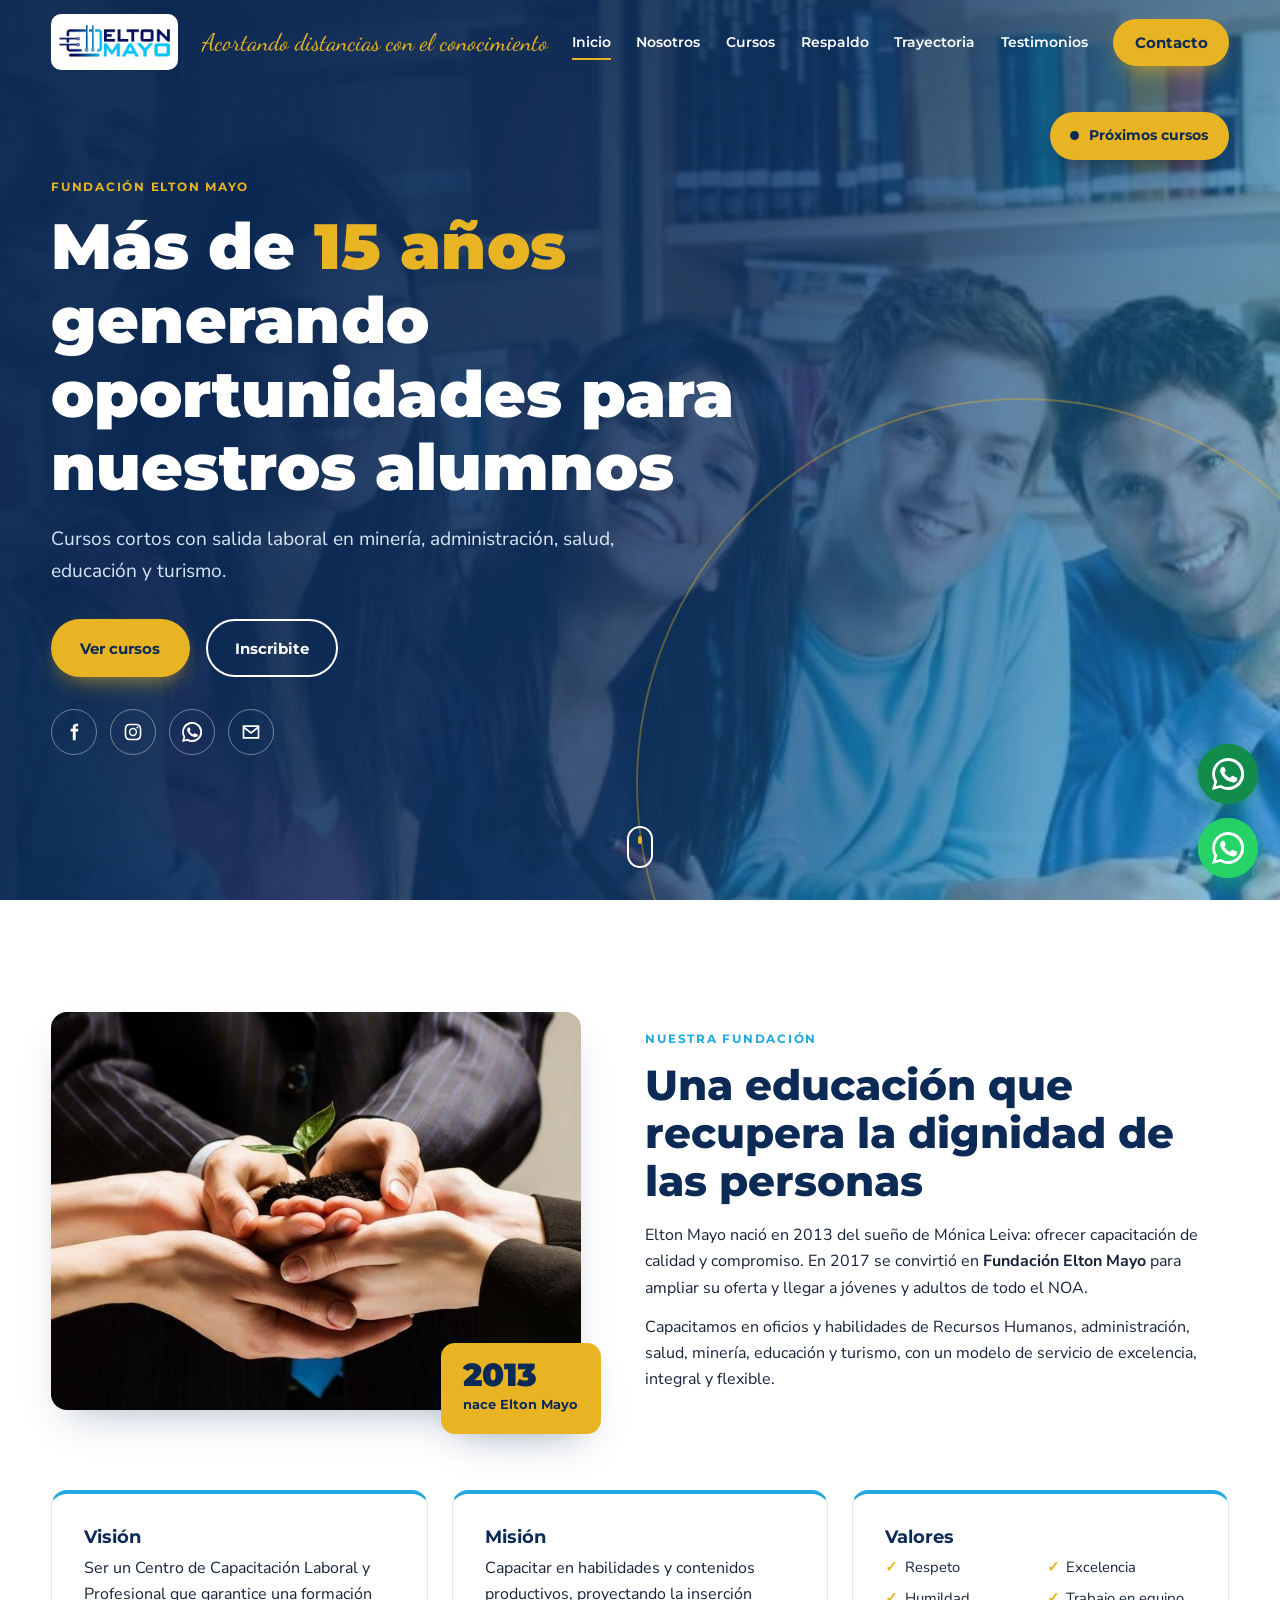
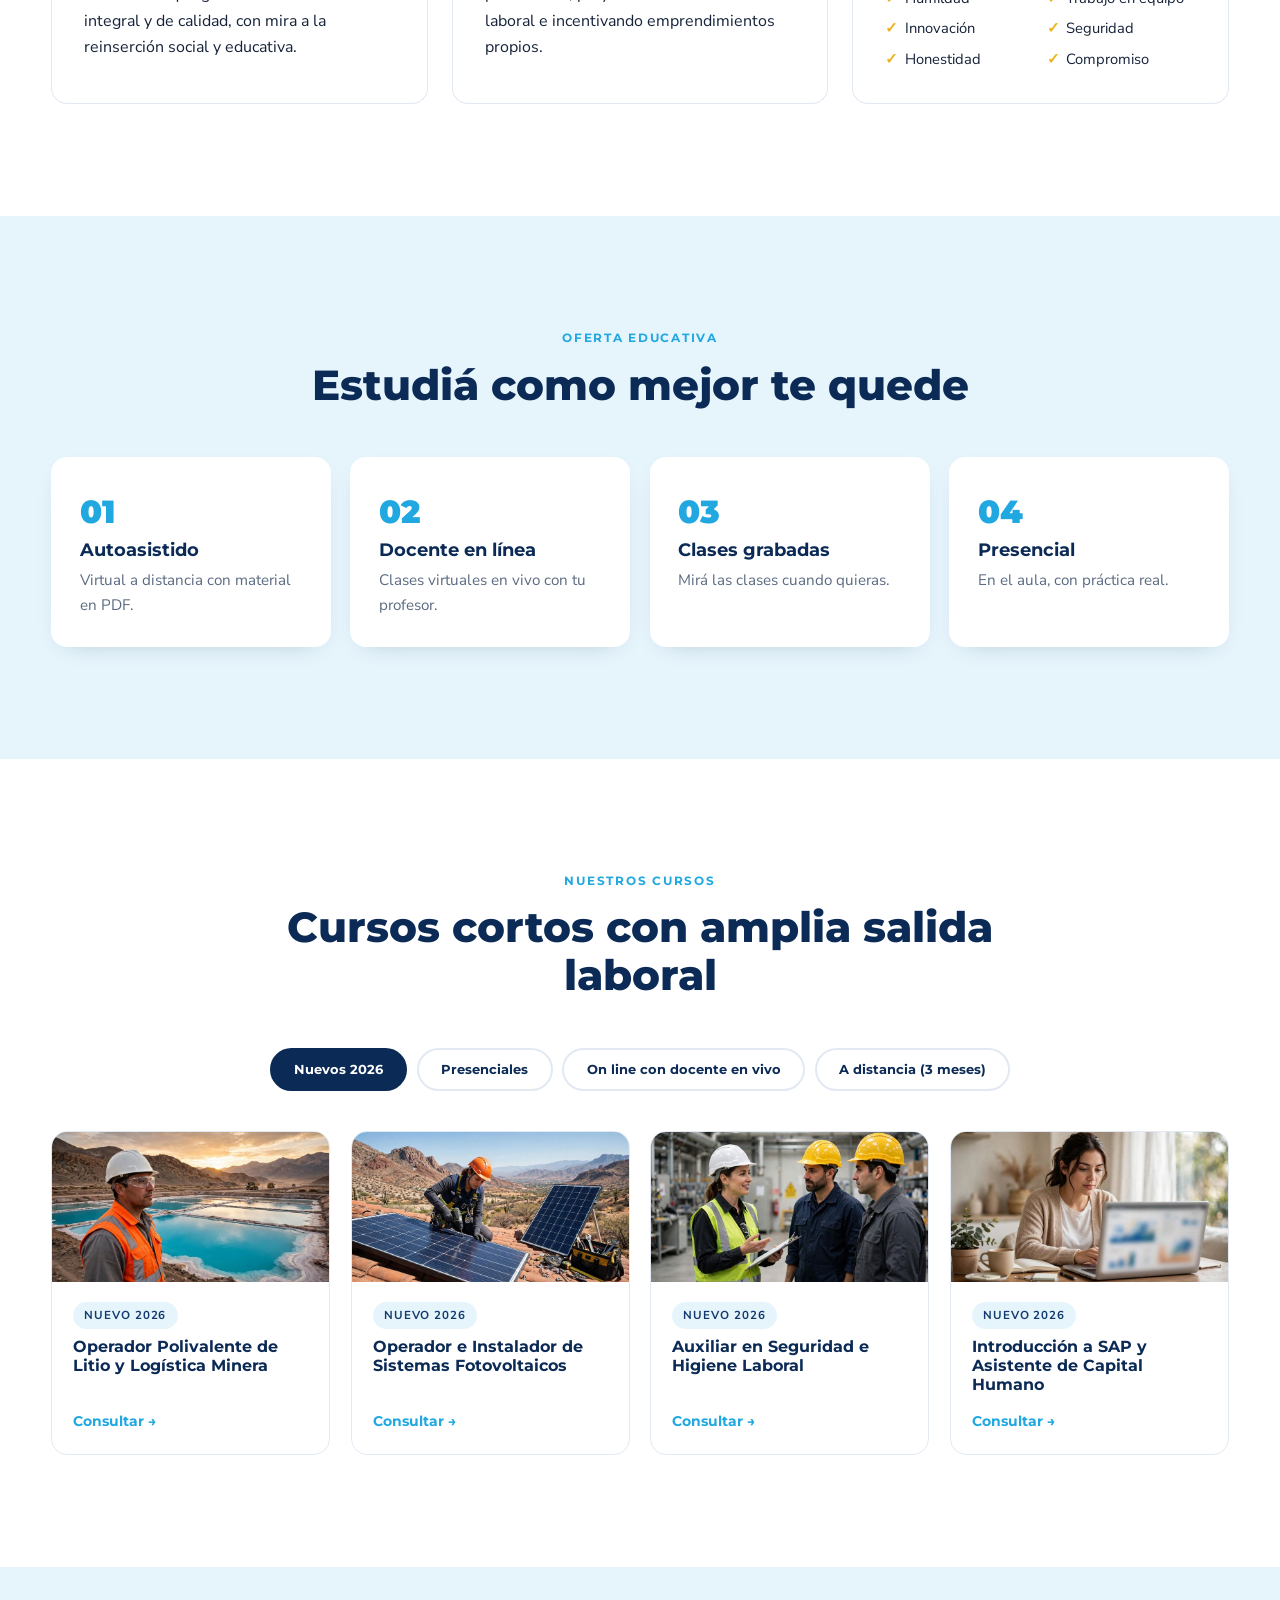
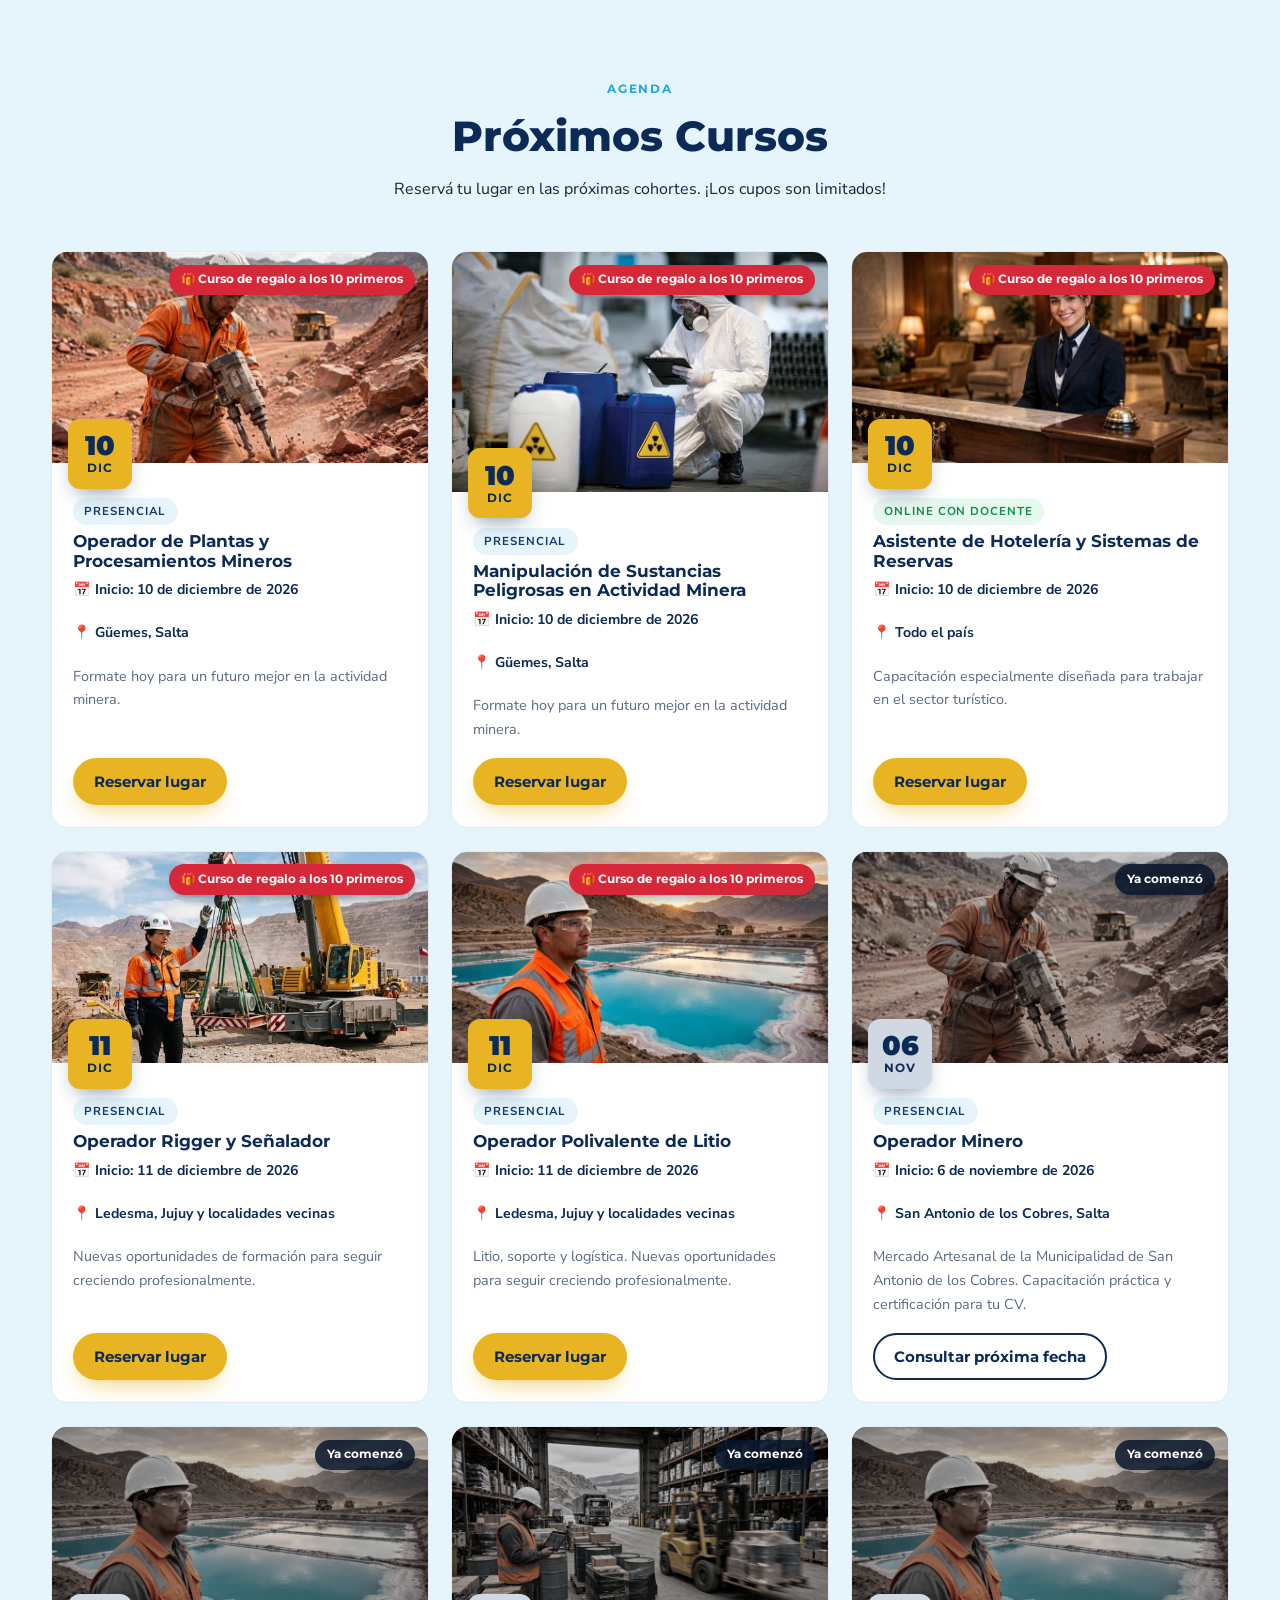
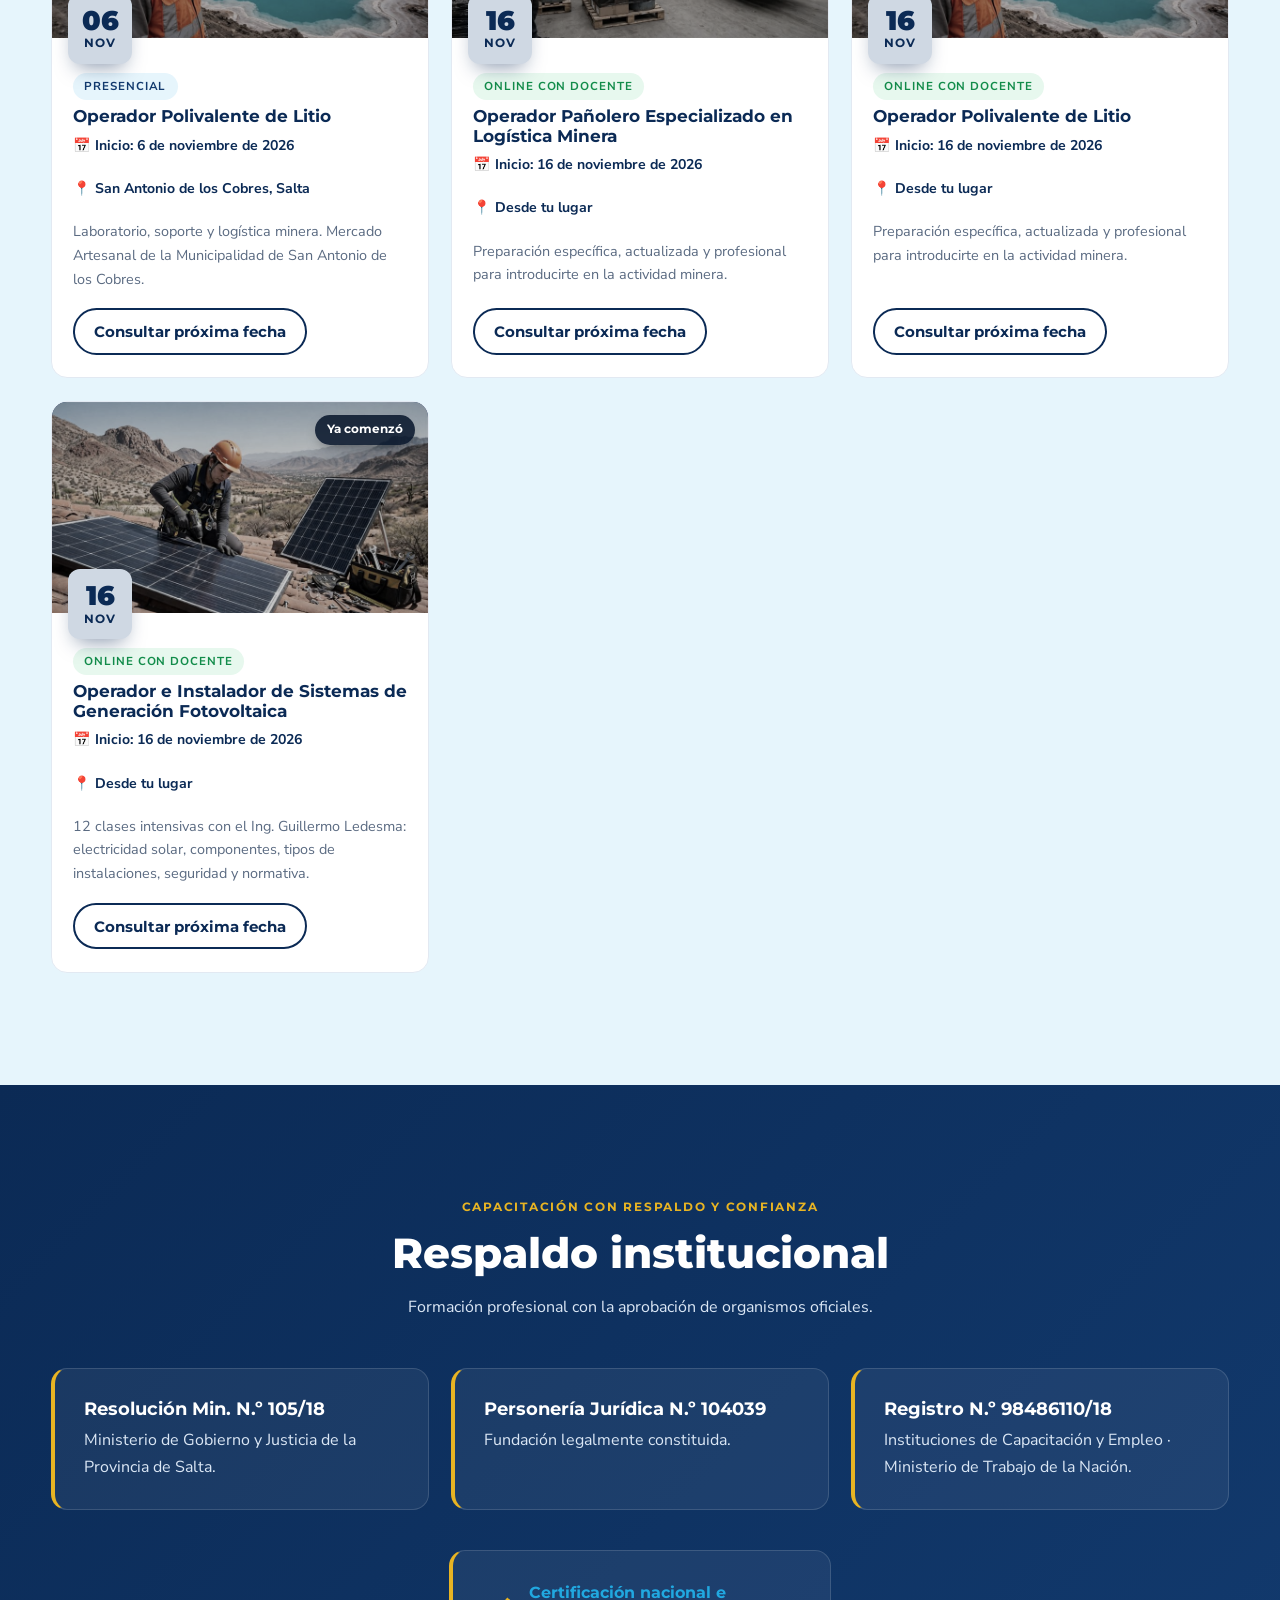
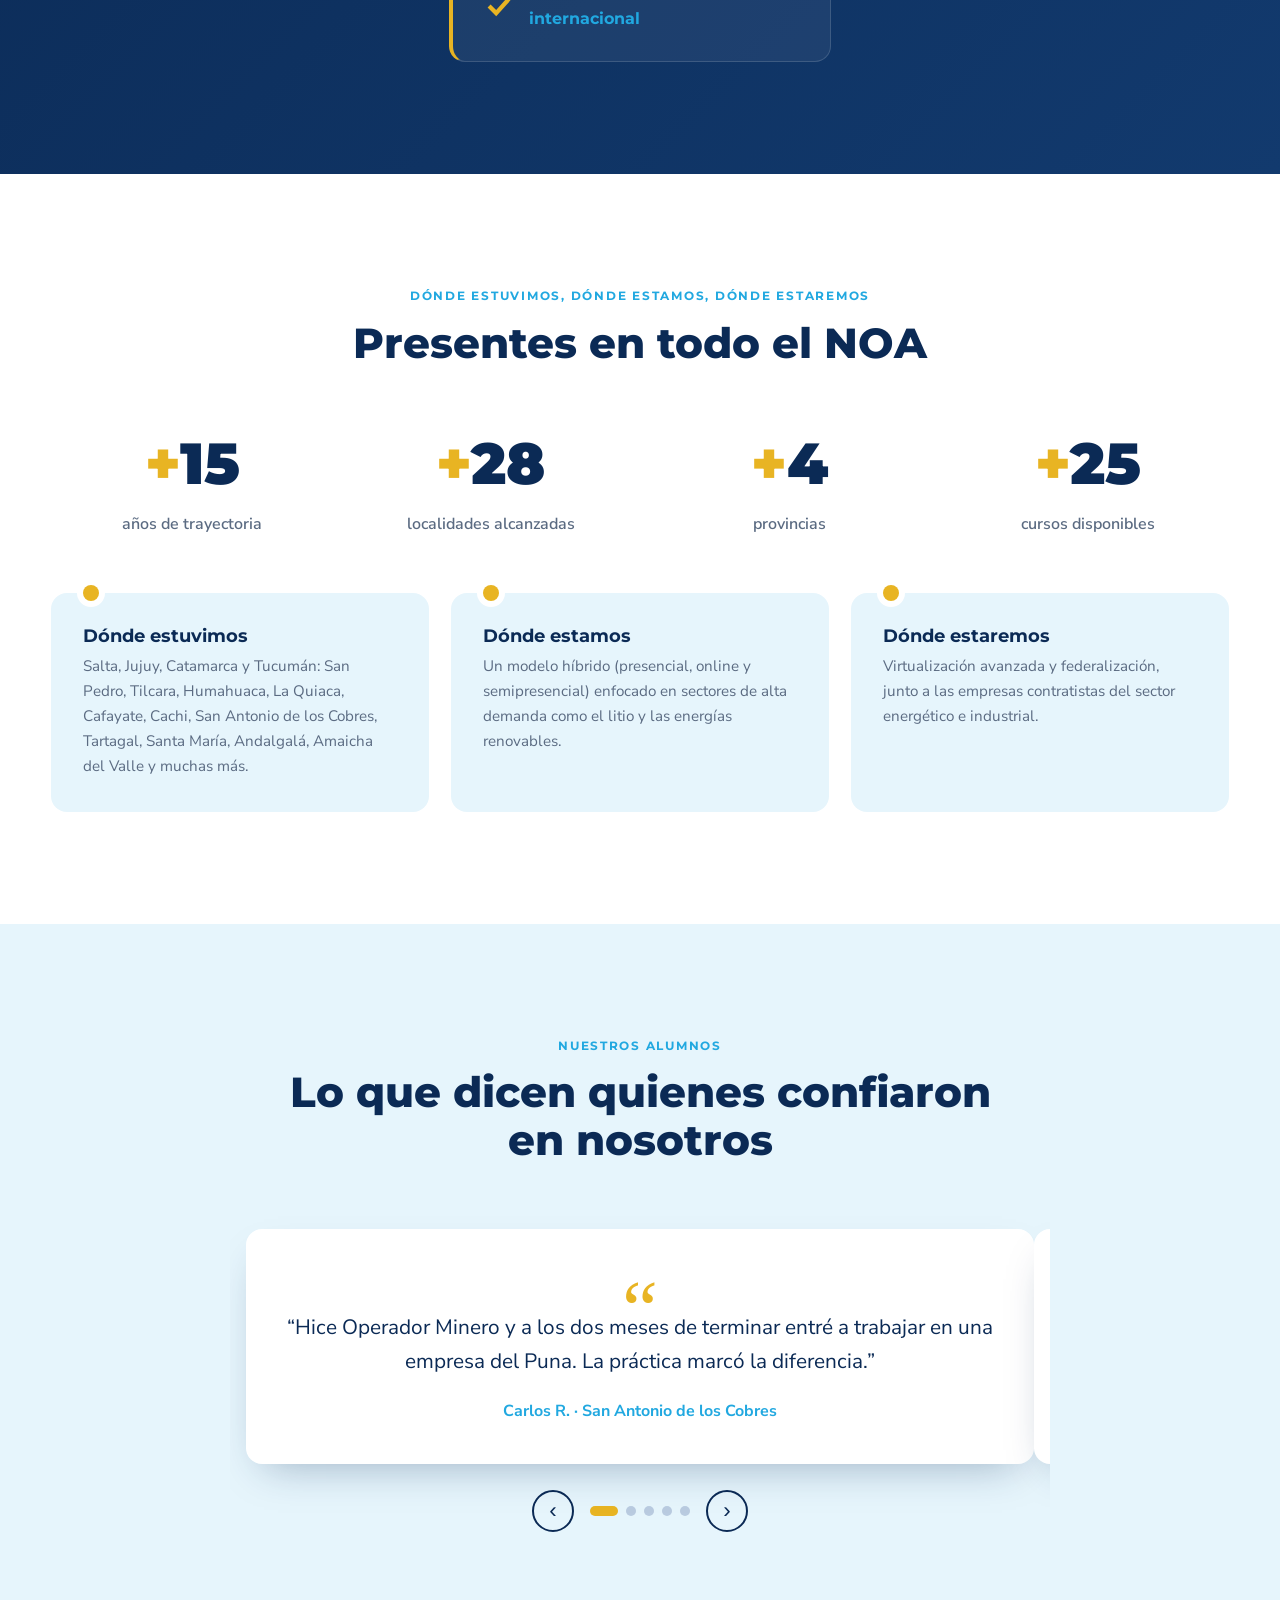
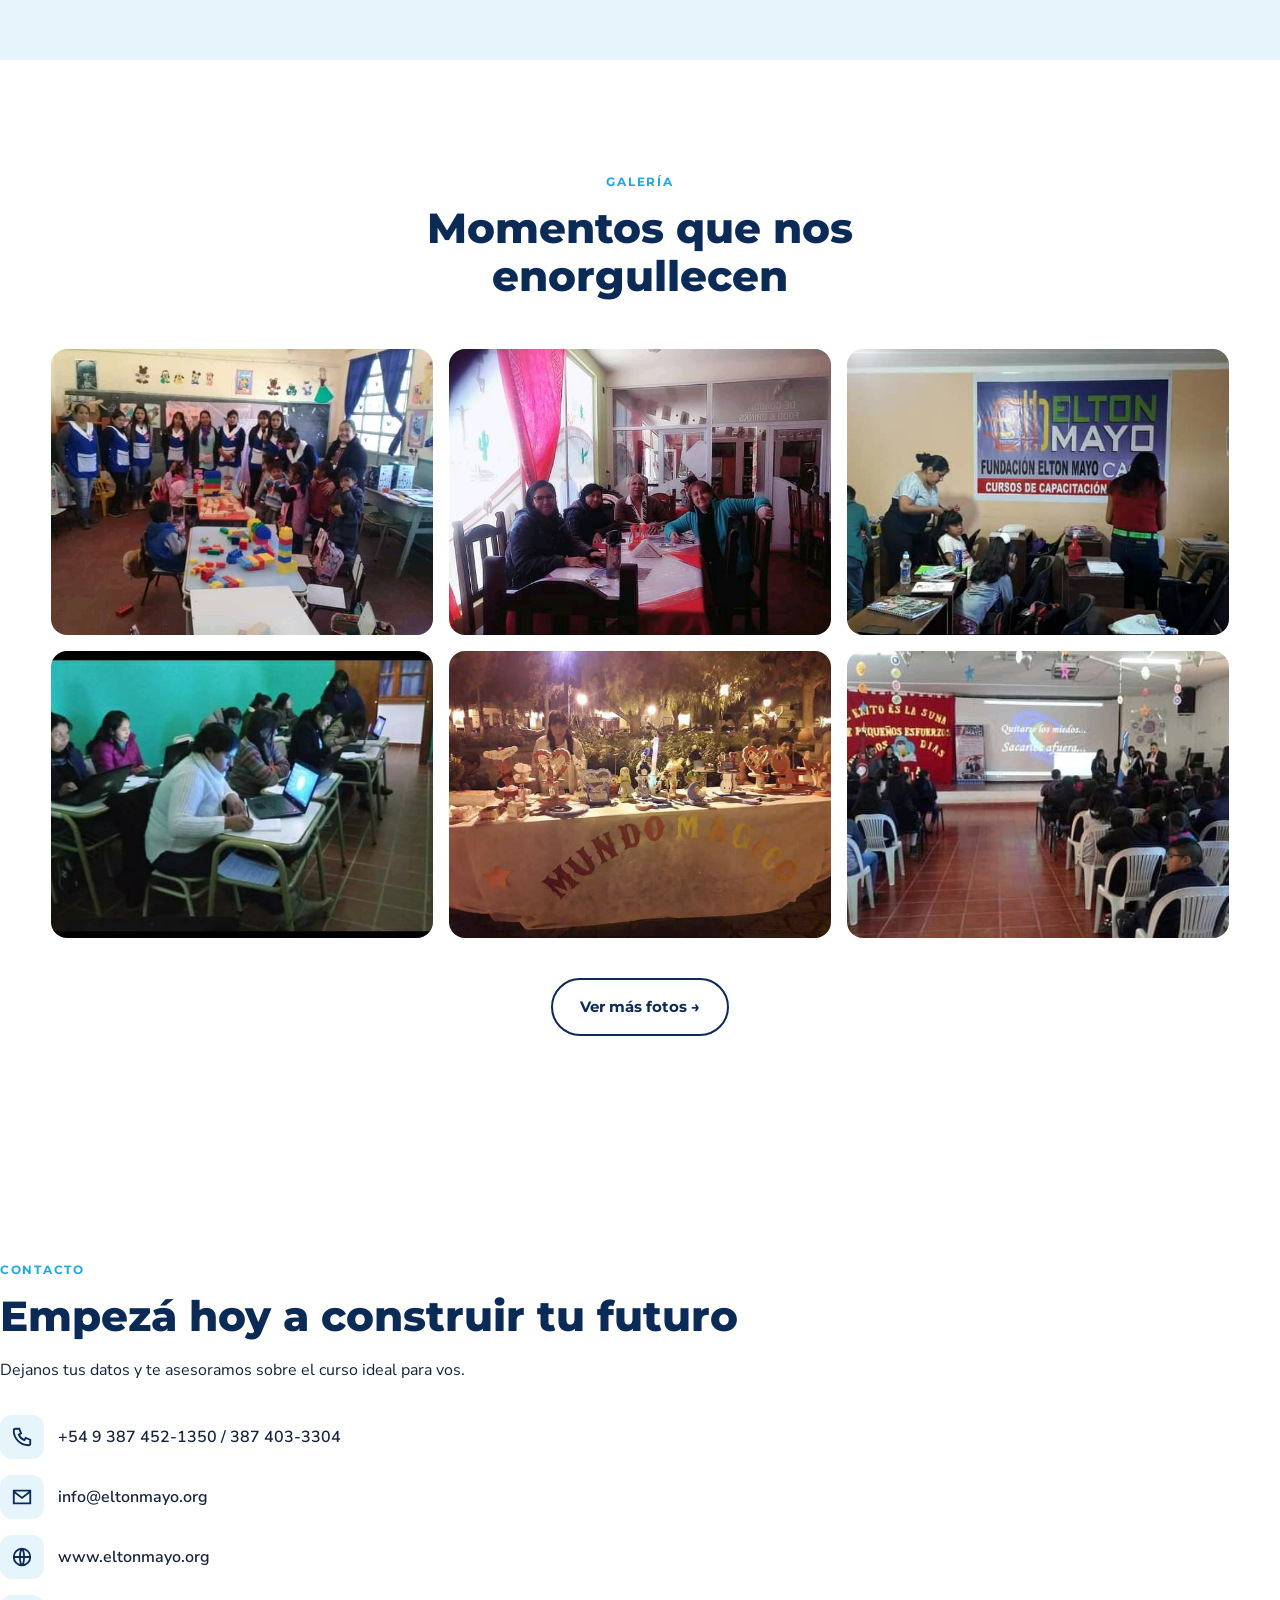
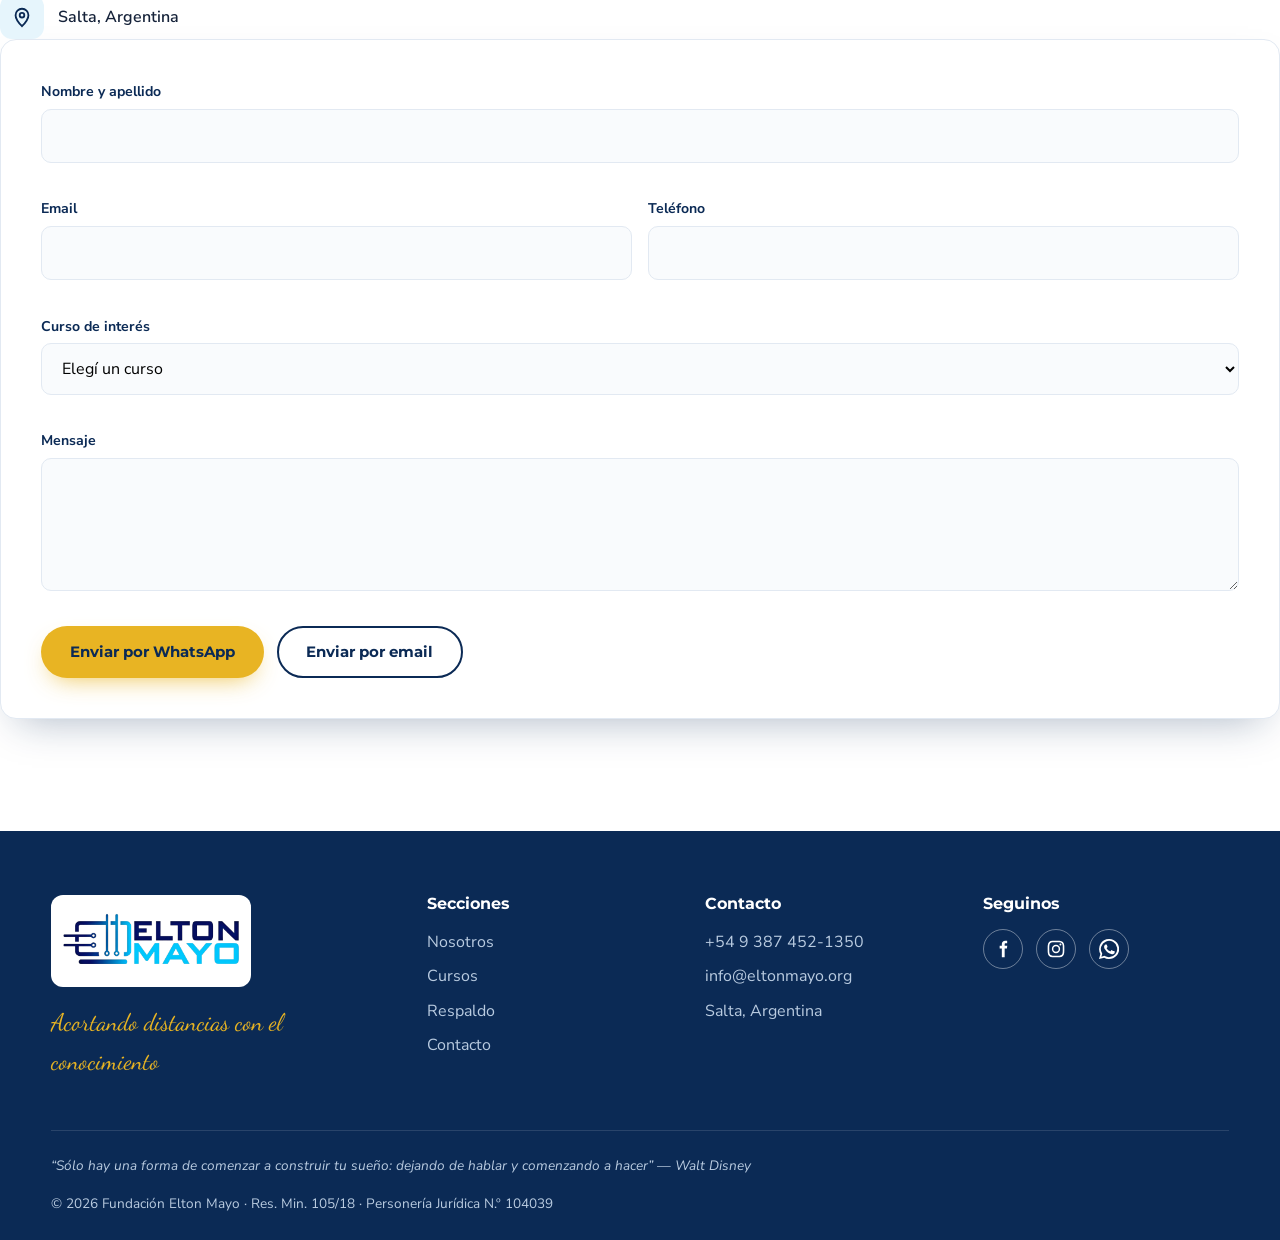
<file: index.html>
<!DOCTYPE html>
<html lang="es">
<head>
  <meta charset="UTF-8" />
  <meta name="viewport" content="width=device-width, initial-scale=1.0" />
  <title>Fundación Elton Mayo</title>
  <meta name="description" content="Más de 15 años generando oportunidades. Cursos presenciales y a distancia con salida laboral en Salta, Jujuy, Catamarca y Tucumán." />
  <meta property="og:title" content="Fundación Elton Mayo | Centro de Instrucción Laboral" />
  <meta property="og:description" content="Cursos con salida laboral: minería, litio, administración, salud, turismo y más." />
  <meta property="og:type" content="website" />
  <meta name="twitter:card" content="summary_large_image" />
  <link rel="icon" type="image/png" href="/favicon.png" />
  <link rel="preconnect" href="https://fonts.googleapis.com" />
  <link rel="preconnect" href="https://fonts.gstatic.com" crossorigin />
  <link href="https://fonts.googleapis.com/css2?family=Montserrat:wght@500;700;800;900&family=Nunito+Sans:wght@400;600;700&family=Dancing+Script:wght@700&display=swap" rel="stylesheet" />
  <link rel="stylesheet" href="./styles.css" />
</head>
<body>

<!-- SVG sprite -->
<svg width="0" height="0" style="position:absolute" aria-hidden="true">
  <symbol id="i-fb" viewBox="0 0 24 24"><path fill="currentColor" d="M14 8V6.5c0-.8.2-1.3 1.4-1.3H17V2.2C16.7 2.1 15.7 2 14.6 2 12.2 2 10.6 3.5 10.6 6.1V8H8v3.4h2.6V22H14V11.4h2.7L17.1 8z"/></symbol>
  <symbol id="i-ig" viewBox="0 0 24 24"><path fill="currentColor" d="M12 7a5 5 0 1 0 0 10 5 5 0 0 0 0-10zm0 8.2a3.2 3.2 0 1 1 0-6.4 3.2 3.2 0 0 1 0 6.4zM17.3 5.5a1.2 1.2 0 1 0 0 2.4 1.2 1.2 0 0 0 0-2.4zM12 2c-2.7 0-3 0-4.1.1C4.3 2.2 2.3 4.2 2.1 7.9 2 9 2 9.3 2 12s0 3 .1 4.1c.2 3.6 2.2 5.6 5.8 5.8 1.1.1 1.4.1 4.1.1s3 0 4.1-.1c3.6-.2 5.6-2.2 5.8-5.8.1-1.1.1-1.4.1-4.1s0-3-.1-4.1c-.2-3.6-2.2-5.6-5.8-5.8C15 2 14.7 2 12 2zm0 1.8c2.7 0 3 0 4 .1 2.6.1 3.9 1.4 4 4 .1 1 .1 1.4.1 4.1s0 3-.1 4c-.1 2.6-1.4 3.9-4 4-1 .1-1.3.1-4 .1s-3 0-4-.1c-2.6-.1-3.9-1.4-4-4-.1-1-.1-1.3-.1-4s0-3 .1-4c.1-2.6 1.4-3.9 4-4 1-.1 1.3-.1 4-.1z"/></symbol>
  <symbol id="i-wa" viewBox="0 0 24 24"><path fill="currentColor" d="M17.5 14.4c-.3-.1-1.8-.9-2-1s-.5-.1-.7.1-.8 1-.9 1.2-.3.2-.6.1a8.2 8.2 0 0 1-4-3.5c-.3-.5.3-.5.9-1.6.1-.2 0-.4 0-.5l-.9-2.2c-.2-.6-.5-.5-.7-.5h-.6a1.2 1.2 0 0 0-.8.4 3.5 3.5 0 0 0-1.1 2.6 6 6 0 0 0 1.3 3.2c.2.2 2.2 3.4 5.4 4.8 2 .9 2.8.9 3.8.8.6-.1 1.8-.7 2-1.5.3-.7.3-1.3.2-1.5l-.3-.9zM12 21.8a9.8 9.8 0 0 1-5-1.4l-.4-.2-3.7 1 1-3.6-.2-.4A9.8 9.8 0 1 1 12 21.8zM12 0a12 12 0 0 0-10.3 18L0 24l6.2-1.6A12 12 0 1 0 12 0z"/></symbol>
  <symbol id="i-mail" viewBox="0 0 24 24"><path fill="none" stroke="currentColor" stroke-width="2" d="M3 5h18v14H3zM3 6l9 7 9-7"/></symbol>
  <symbol id="i-phone" viewBox="0 0 24 24"><path fill="none" stroke="currentColor" stroke-width="2" d="M5 3h4l2 5-2.5 1.5a11 11 0 0 0 6 6L16 13l5 2v4a2 2 0 0 1-2 2A16 16 0 0 1 3 5a2 2 0 0 1 2-2"/></symbol>
  <symbol id="i-pin" viewBox="0 0 24 24"><path fill="none" stroke="currentColor" stroke-width="2" d="M12 22s7-7 7-12a7 7 0 0 0-14 0c0 5 7 12 7 12z"/><circle cx="12" cy="10" r="2.5" fill="none" stroke="currentColor" stroke-width="2"/></symbol>
  <symbol id="i-web" viewBox="0 0 24 24"><g fill="none" stroke="currentColor" stroke-width="2"><circle cx="12" cy="12" r="9"/><path d="M3 12h18M12 3c3 3 3 15 0 18M12 3c-3 3-3 15 0 18"/></g></symbol>
  <symbol id="i-check" viewBox="0 0 24 24"><path fill="none" stroke="currentColor" stroke-width="3" d="m5 12 5 5 9-10"/></symbol>
</svg>

<header class="nav" id="nav">
  <div class="container nav__inner">
    <a href="#inicio" class="nav__brand"><img src="./img/logo2.png" alt="Fundación Elton Mayo" /></a>
    <p class="script">Acortando distancias con el conocimiento</p>
    <button class="nav__toggle" id="navToggle" aria-label="Abrir menú" aria-expanded="false"><span></span><span></span><span></span></button>
    <nav class="nav__menu" id="navMenu">
      <a href="#inicio">Inicio</a>
      <a href="#nosotros">Nosotros</a>
      <a href="#cursos">Cursos</a>
      <a href="#respaldo">Respaldo</a>
      <a href="#trayectoria">Trayectoria</a>
      <a href="#testimonios">Testimonios</a>
      <a href="#contacto" class="btn btn--gold btn--sm">Contacto</a>
    </nav>
  </div>
</header>

<main>
  <!-- HERO -->
  <section class="hero" id="inicio">
    <div class="hero__bg" style="background-image:url('./img/alumnos.jpg')"></div>
    <div class="container hero__content">
      <p class="eyebrow">Fundación Elton Mayo</p>
      <h1>Más de <span class="gold">15 años</span> generando oportunidades para nuestros alumnos</h1>
      <p class="hero__lead">Cursos cortos con salida laboral en minería, administración, salud, educación y turismo.</p>
      <div class="hero__cta">
        <a href="#cursos" class="btn btn--gold">Ver cursos</a>
        <a href="#contacto" class="btn btn--ghost">Inscribite</a>
      </div>
      <div class="social">
        <a href="https://www.facebook.com/elton.mayo.org" target="_blank" rel="noopener" aria-label="Facebook"><svg><use href="#i-fb"/></svg></a>
        <a href="https://www.instagram.com/" target="_blank" rel="noopener" aria-label="Instagram"><svg><use href="#i-ig"/></svg></a>
        <a href="https://wa.me/5493874521350" target="_blank" rel="noopener" aria-label="WhatsApp"><svg><use href="#i-wa"/></svg></a>
        <a href="mailto:info@eltonmayo.org" aria-label="Email"><svg><use href="#i-mail"/></svg></a>
      </div>
    </div>
    <a href="#proximos" class="hero__next"><span class="hero__next-dot"></span>Próximos cursos</a>
    <a href="#nosotros" class="hero__scroll" aria-label="Bajar"><span></span></a>
  </section>

  <!-- NOSOTROS -->
  <section class="section reveal" id="nosotros">
    <div class="container split">
      <div class="split__media"><img src="./img/manos.jpg" alt="Manos sosteniendo una planta" loading="lazy" /><div class="badge-year"><strong>2013</strong><span>nace Elton Mayo</span></div></div>
      <div>
        <p class="eyebrow eyebrow--dark">Nuestra fundación</p>
        <h2>Una educación que recupera la dignidad de las personas</h2>
        <p>Elton Mayo nació en 2013 del sueño de Mónica Leiva: ofrecer capacitación de calidad y compromiso. En 2017 se convirtió en <strong>Fundación Elton Mayo</strong> para ampliar su oferta y llegar a jóvenes y adultos de todo el NOA.</p>
        <p>Capacitamos en oficios y habilidades de Recursos Humanos, administración, salud, minería, educación y turismo, con un modelo de servicio de excelencia, integral y flexible.</p>
      </div>
    </div>
    <div class="container cards3">
      <article class="card reveal"><h3>Visión</h3><p>Ser un Centro de Capacitación Laboral y Profesional que garantice una formación integral y de calidad, con mira a la reinserción social y educativa.</p></article>
      <article class="card reveal"><h3>Misión</h3><p>Capacitar en habilidades y contenidos productivos, proyectando la inserción laboral e incentivando emprendimientos propios.</p></article>
      <article class="card reveal"><h3>Valores</h3>
        <ul class="checks"><li>Respeto</li><li>Excelencia</li><li>Humildad</li><li>Trabajo en equipo</li><li>Innovación</li><li>Seguridad</li><li>Honestidad</li><li>Compromiso</li></ul>
      </article>
    </div>
  </section>

  <!-- MODALIDADES -->
  <section class="section section--tint reveal" id="modalidades">
    <div class="container">
      <div class="head"><p class="eyebrow eyebrow--dark">Oferta educativa</p><h2>Estudiá como mejor te quede</h2></div>
      <div class="modes">
        <div class="mode"><span>01</span><h3>Autoasistido</h3><p>Virtual a distancia con material en PDF.</p></div>
        <div class="mode"><span>02</span><h3>Docente en línea</h3><p>Clases virtuales en vivo con tu profesor.</p></div>
        <div class="mode"><span>03</span><h3>Clases grabadas</h3><p>Mirá las clases cuando quieras.</p></div>
        <div class="mode"><span>04</span><h3>Presencial</h3><p>En el aula, con práctica real.</p></div>
      </div>
    </div>
  </section>

  <!-- CURSOS -->
  <section class="section reveal" id="cursos">
    <div class="container">
      <div class="head"><p class="eyebrow eyebrow--dark">Nuestros cursos</p><h2>Cursos cortos con amplia salida laboral</h2></div>
      <div class="tabs" role="tablist">
        <button class="tab is-active" data-tab="nuevos" role="tab">Nuevos 2026</button>
        <button class="tab" data-tab="presenciales" role="tab">Presenciales</button>
        <button class="tab" data-tab="online-docente" role="tab">On line con docente en vivo</button>
        <button class="tab" data-tab="distancia" role="tab">A distancia (3 meses)</button>
      </div>
      <div class="courses" id="courses"></div>
    </div>
  </section>

  <!-- PRÓXIMOS CURSOS -->
  <!-- Las tarjetas se cargan desde la lista PROXIMOS en script.js -->
  <section class="section section--tint reveal" id="proximos">
    <div class="container">
      <div class="head"><p class="eyebrow eyebrow--dark">Agenda</p><h2>Próximos Cursos</h2><p>Reservá tu lugar en las próximas cohortes. ¡Los cupos son limitados!</p></div>
      <div class="upcoming" id="upcoming"></div>
    </div>
  </section>

  <!-- RESPALDO -->
  <section class="section section--navy reveal" id="respaldo">
    <div class="container">
      <div class="head head--light"><p class="eyebrow">Capacitación con respaldo y confianza</p><h2>Respaldo institucional</h2><p>Formación profesional con la aprobación de organismos oficiales.</p></div>
      <div class="creds">
        <div class="cred reveal"><h3>Resolución Min. N.º 105/18</h3><p>Ministerio de Gobierno y Justicia de la Provincia de Salta.</p></div>
        <div class="cred reveal"><h3>Personería Jurídica N.º 104039</h3><p>Fundación legalmente constituida.</p></div>
        <div class="cred reveal"><h3>Registro N.º 98486110/18</h3><p>Instituciones de Capacitación y Empleo · Ministerio de Trabajo de la Nación.</p></div>
      </div>
      <div class="perks">
        <div><svg><use /></svg></div>
         <div class="cred reveal"><svg><use href="#i-check"/></svg>Certificación nacional e internacional</div>
          <div><svg><use/></svg></div>

      </div>
    </div>
  </section>

  <!-- TRAYECTORIA -->
  <section class="section reveal" id="trayectoria">
    <div class="container">
      <div class="head"><p class="eyebrow eyebrow--dark">Dónde estuvimos, dónde estamos, dónde estaremos</p><h2>Presentes en todo el NOA</h2></div>
      <div class="stats">
        <div><strong data-count="15">0</strong><span>años de trayectoria</span></div>
        <div><strong data-count="28">0</strong><span>localidades alcanzadas</span></div>
        <div><strong data-count="4">0</strong><span>provincias</span></div>
        <div><strong data-count="25">0</strong><span>cursos disponibles</span></div>
      </div>
      <div class="timeline">
        <div class="tl reveal"><h3>Dónde estuvimos</h3><p>Salta, Jujuy, Catamarca y Tucumán: San Pedro, Tilcara, Humahuaca, La Quiaca, Cafayate, Cachi, San Antonio de los Cobres, Tartagal, Santa María, Andalgalá, Amaicha del Valle y muchas más.</p></div>
        <div class="tl reveal"><h3>Dónde estamos</h3><p>Un modelo híbrido (presencial, online y semipresencial) enfocado en sectores de alta demanda como el litio y las energías renovables.</p></div>
        <div class="tl reveal"><h3>Dónde estaremos</h3><p>Virtualización avanzada y federalización, junto a las empresas contratistas del sector energético e industrial.</p></div>
      </div>
    </div>
  </section>

  <!-- TESTIMONIOS -->
  <section class="section section--tint reveal" id="testimonios">
    <div class="container">
      <div class="head"><p class="eyebrow eyebrow--dark">Nuestros alumnos</p><h2>Lo que dicen quienes confiaron en nosotros</h2></div>
      <div class="slider">
        <div class="slider__track" id="track">
          <blockquote class="quote"><p>“Hice Operador Minero y a los dos meses de terminar entré a trabajar en una empresa del Puna. La práctica marcó la diferencia.”</p><cite>Carlos R. · San Antonio de los Cobres</cite></blockquote>
          <blockquote class="quote"><p>“Estudié Secretariado Médico a distancia mientras cuidaba a mis hijos. Hoy trabajo en una clínica de Salta.”</p><cite>Laura M. · Salta Capital</cite></blockquote>
          <blockquote class="quote"><p>“Los profes no solo enseñan, te cuentan cómo es el trabajo de verdad. Me sentí acompañado todo el tiempo.”</p><cite>Matías G. · San Salvador de Jujuy</cite></blockquote>
          <blockquote class="quote"><p>“El curso de Liquidación de Sueldos me abrió las puertas para mi primer empleo administrativo.”</p><cite>Florencia A. · Cafayate</cite></blockquote>
          <blockquote class="quote"><p>“Gracias al certificado avalado pude sumar puntos en el portal de empleo. ¡Súper recomendable!”</p><cite>Jorge T. · Santa María, Catamarca</cite></blockquote>
        </div>
        <div class="slider__ctrl">
          <button id="prev" aria-label="Anterior">‹</button>
          <div class="dots" id="dots"></div>
          <button id="next" aria-label="Siguiente">›</button>
        </div>
      </div>
    </div>
  </section>

  <!-- GALERÍA -->
  <section class="section reveal" id="galeria">
    <div class="container">
      <div class="head"><p class="eyebrow eyebrow--dark">Galería</p><h2>Momentos que nos enorgullecen</h2></div>
      <!-- Las fotos se cargan desde galeria.js -->
      <div class="gallery" id="gallery"></div>
      <div class="gallery__more" id="galleryMore"><a href="galeria.html" class="btn btn--outline">Ver más fotos →</a></div>
    </div>
  </section>

  <!-- CONTACTO -->
  <section class="section reveal" id="contacto">
    <div clgiass="container contact">
      <div class="contact__info">
        <p class="eyebrow eyebrow--dark">Contacto</p>
        <h2>Empezá hoy a construir tu futuro</h2>
        <p>Dejanos tus datos y te asesoramos sobre el curso ideal para vos.</p>
        <ul class="info">
          <li><svg><use href="#i-phone"/></svg><a>+54 9 387 452-1350 / 387 403-3304</a></li>
          <li><svg><use href="#i-mail"/></svg><a href="mailto:info@eltonmayo.org">info@eltonmayo.org</a></li>
          <li><svg><use href="#i-web"/></svg><a href="https://www.eltonmayo.org" target="_blank" rel="noopener">www.eltonmayo.org</a></li>
          <li><svg><use href="#i-pin"/></svg>Salta, Argentina</li>
        </ul>
      </div>
      <form class="form" id="form" novalidate>
        <div class="field"><label for="f-name">Nombre y apellido</label><input id="f-name" name="name" maxlength="100" required /><small></small></div>
        <div class="row2">
          <div class="field"><label for="f-email">Email</label><input id="f-email" name="email" type="email" maxlength="255" required /><small></small></div>
          <div class="field"><label for="f-tel">Teléfono</label><input id="f-tel" name="tel" type="tel" maxlength="20" required /><small></small></div>
        </div>
        <div class="field"><label for="f-course">Curso de interés</label><select id="f-course" name="course" required><option value="">Elegí un curso</option></select><small></small></div>
        <div class="field"><label for="f-msg">Mensaje</label><textarea id="f-msg" name="msg" rows="4" maxlength="1000"></textarea><small></small></div>
        <div class="form__actions">
          <button type="submit" class="btn btn--gold" data-via="wa">Enviar por WhatsApp</button>
          <button type="submit" class="btn btn--outline" data-via="mail">Enviar por email</button>
        </div>
        <p class="form__ok" id="formOk" hidden>¡Gracias! Se abrió tu aplicación para terminar de enviar el mensaje.</p>
      </form>
    </div>
  </section>
</main>

<footer class="footer">
  <div class="container footer__grid">
    <div>
      <img src="./img/logo2.png" alt="Fundación Elton Mayo" class="footer__logo" />
      <p class="script">Acortando distancias con el conocimiento</p>
    </div>
    <div><h4>Secciones</h4><a href="#nosotros">Nosotros</a><a href="#cursos">Cursos</a><a href="#respaldo">Respaldo</a><a href="#contacto">Contacto</a></div>
    <div><h4>Contacto</h4><a href="tel:+5493874521350">+54 9 387 452-1350</a><a href="mailto:info@eltonmayo.org">info@eltonmayo.org</a><span>Salta, Argentina</span></div>
    <div><h4>Seguinos</h4>
      <div class="social social--footer">
        <a href="https://www.facebook.com/elton.mayo.org" target="_blank" rel="noopener" aria-label="Facebook"><svg><use href="#i-fb"/></svg></a>
        <a href="https://www.instagram.com/" target="_blank" rel="noopener" aria-label="Instagram"><svg><use href="#i-ig"/></svg></a>
        <a href="https://wa.me/5493874521350" target="_blank" rel="noopener" aria-label="WhatsApp"><svg><use href="#i-wa"/></svg></a>
      </div>
    </div>
  </div>
  <div class="container footer__bottom">
    <em>“Sólo hay una forma de comenzar a construir tu sueño: dejando de hablar y comenzando a hacer” — Walt Disney</em>
    <span>© <span id="year"></span> Fundación Elton Mayo · Res. Min. 105/18 · Personería Jurídica N.º 104039</span>
  </div>
</footer>

<a href="https://wa.me/5493874521350?text=Hola%2C%20quiero%20informaci%C3%B3n%20sobre%20los%20cursos" class="wa-float" target="_blank" rel="noopener" aria-label="Escribinos por WhatsApp"><svg><use href="#i-wa"/></svg></a>
<a href="https://wa.me/5493874033304?text=Hola%2C%20quiero%20informaci%C3%B3n%20sobre%20los%20cursos" class="wa-float wa-float--2" target="_blank" rel="noopener" aria-label="Escribinos por WhatsApp (segundo número)"><svg><use href="#i-wa"/></svg></a>
<button class="to-top" id="toTop" aria-label="Volver arriba">↑</button>
<script src="script.js"></script>
<script src="galeria.js"></script>
</body>
</html>
</file>
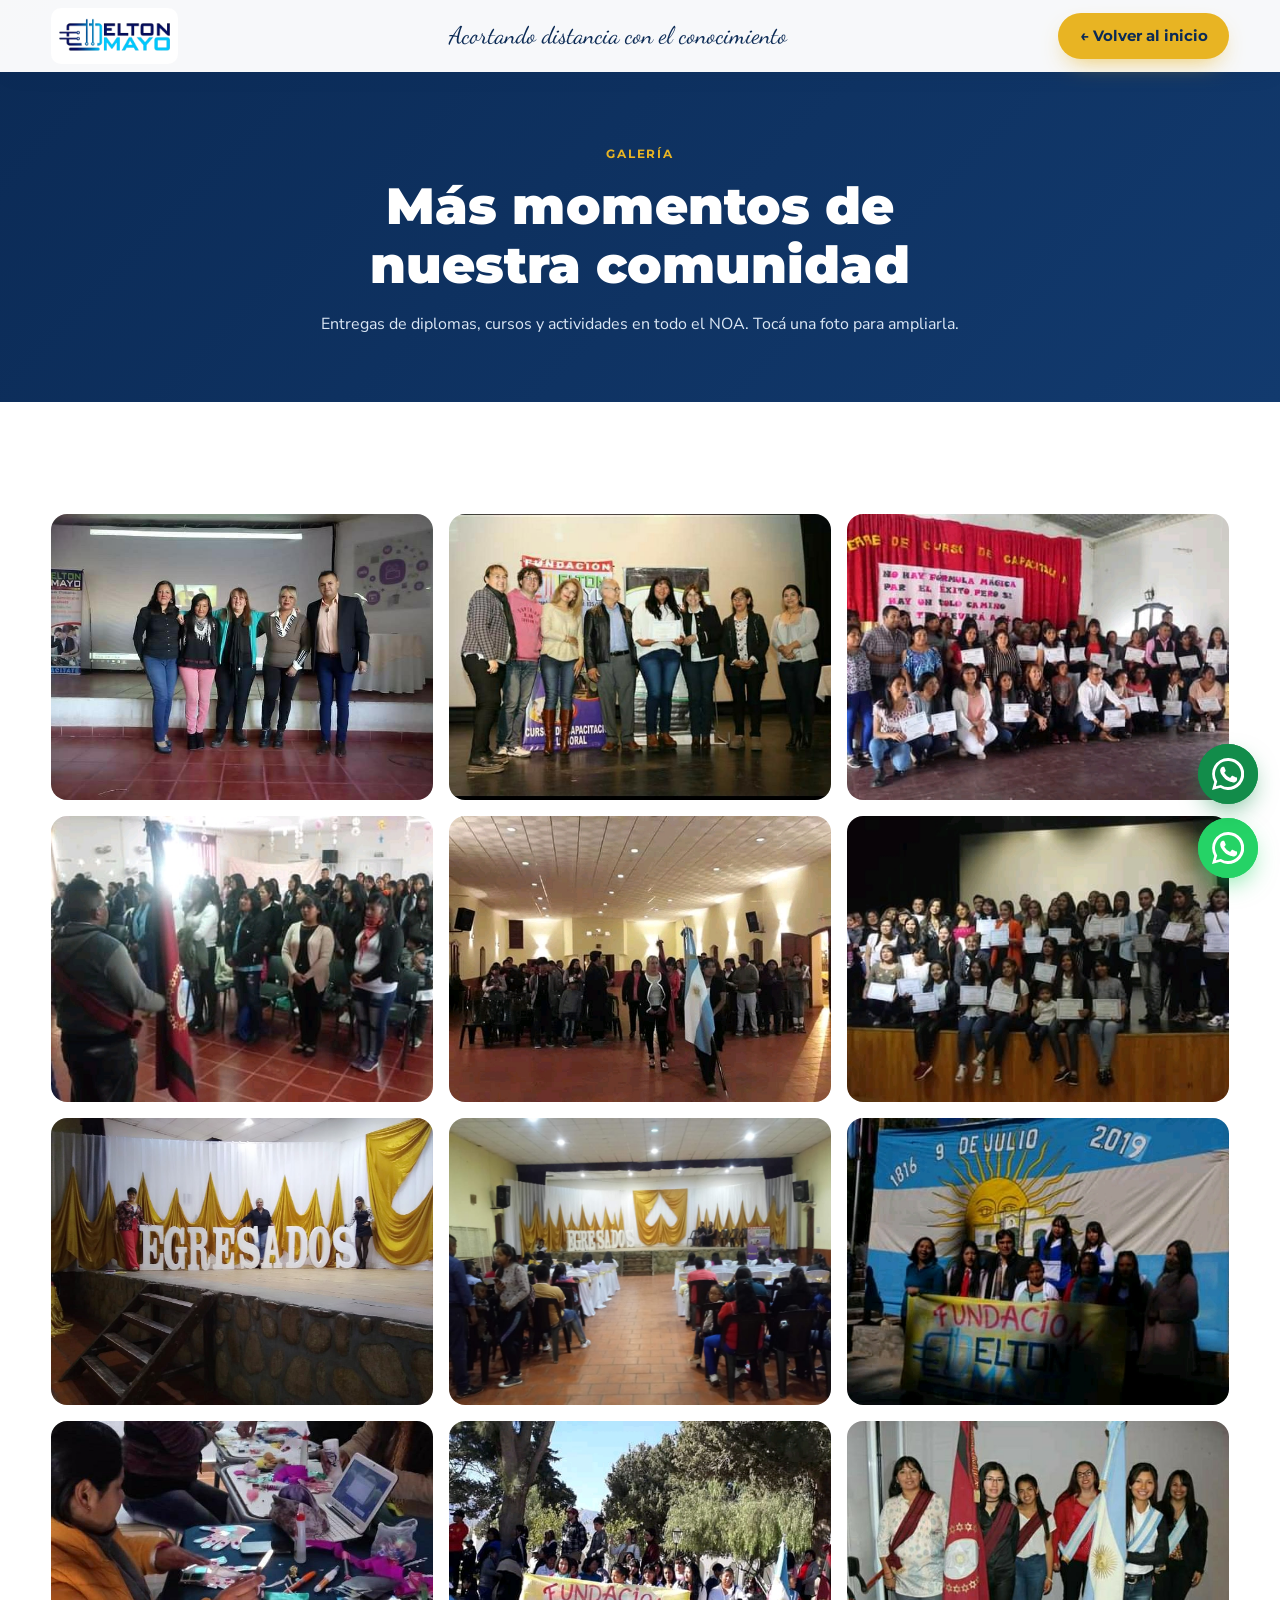
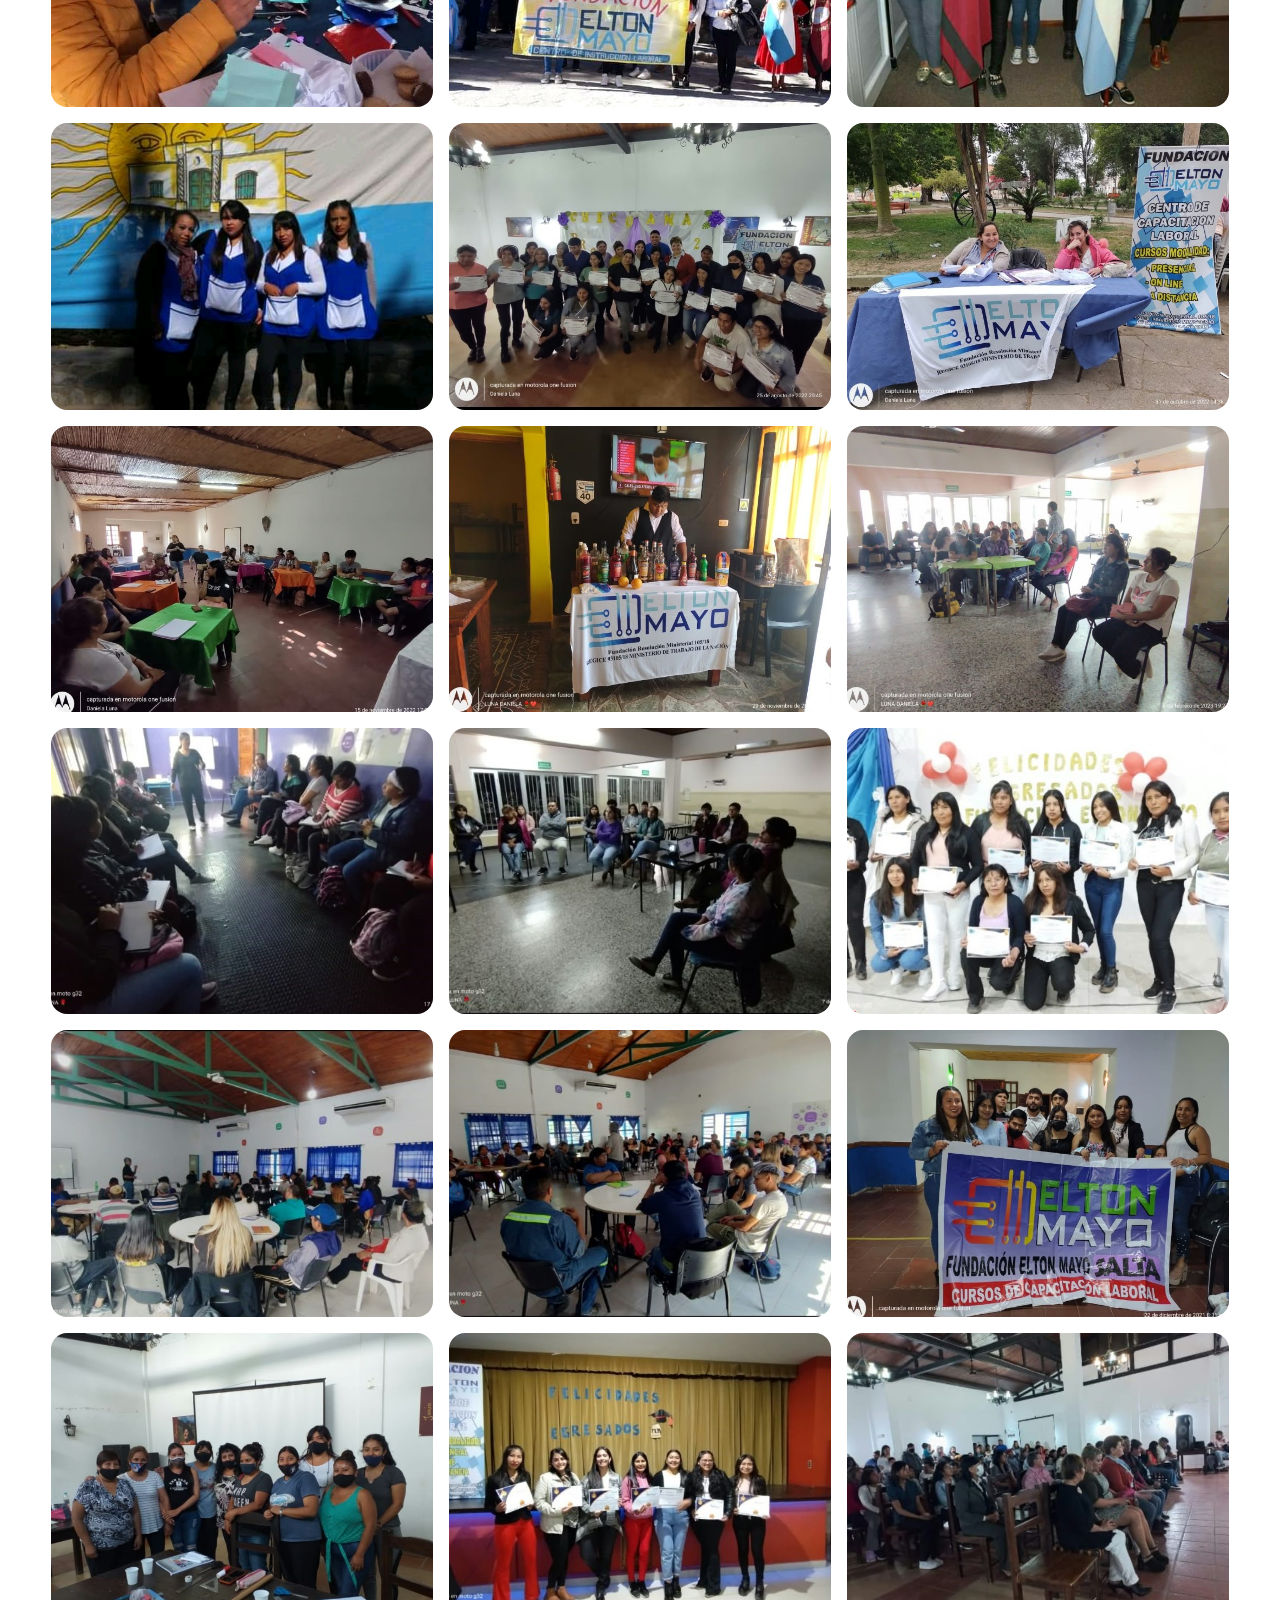
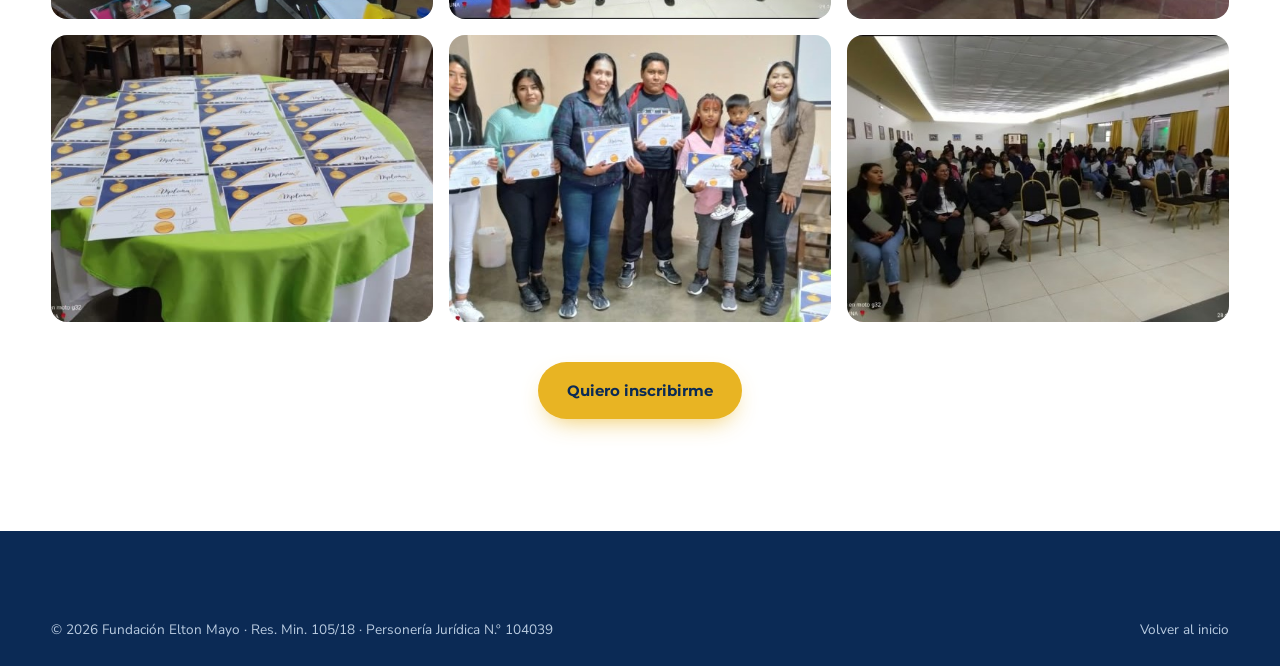
<file: galeria.html>
<!DOCTYPE html>
<html lang="es">
<head>
  <meta charset="UTF-8" />
  <meta name="viewport" content="width=device-width, initial-scale=1.0" />
  <title>Galería de fotos | Fundación Elton Mayo</title>
  <meta name="description" content="Galería de fotos de la Fundación Elton Mayo: entregas de diplomas, cursos y actividades en todo el NOA." />
  <link rel="icon" type="image/png" href="/favicon.png" />
  <link rel="preconnect" href="https://fonts.googleapis.com" />
  <link rel="preconnect" href="https://fonts.gstatic.com" crossorigin />
  <link href="https://fonts.googleapis.com/css2?family=Montserrat:wght@500;700;800;900&family=Nunito+Sans:wght@400;600;700&family=Dancing+Script:wght@700&display=swap" rel="stylesheet" />
  <link rel="stylesheet" href="./styles.css" />
</head>
<body>

<svg width="0" height="0" style="position:absolute" aria-hidden="true">
  <symbol id="i-wa" viewBox="0 0 24 24"><path fill="currentColor" d="M17.5 14.4c-.3-.1-1.8-.9-2-1s-.5-.1-.7.1-.8 1-.9 1.2-.3.2-.6.1a8.2 8.2 0 0 1-4-3.5c-.3-.5.3-.5.9-1.6.1-.2 0-.4 0-.5l-.9-2.2c-.2-.6-.5-.5-.7-.5h-.6a1.2 1.2 0 0 0-.8.4 3.5 3.5 0 0 0-1.1 2.6 6 6 0 0 0 1.3 3.2c.2.2 2.2 3.4 5.4 4.8 2 .9 2.8.9 3.8.8.6-.1 1.8-.7 2-1.5.3-.7.3-1.3.2-1.5l-.3-.9zM12 21.8a9.8 9.8 0 0 1-5-1.4l-.4-.2-3.7 1 1-3.6-.2-.4A9.8 9.8 0 1 1 12 21.8zM12 0a12 12 0 0 0-10.3 18L0 24l6.2-1.6A12 12 0 1 0 12 0z"/></symbol>
</svg>

<header class="nav is-scrolled" id="nav">
  <div class="container nav__inner">
    <a href="index.html" class="nav__brand"><img src="./img/logo2.png" alt="Fundación Elton Mayo" /></a>
    <p class="script">Acortando distancia con el conocimiento</p>
    <a href="index.html#galeria" class="btn btn--gold btn--sm">← Volver al inicio</a>
  </div>
</header>

<main>
  <section class="page-head">
    <div class="container head head--light">
      <p class="eyebrow">Galería</p>
      <h1>Más momentos de nuestra comunidad</h1>
      <p>Entregas de diplomas, cursos y actividades en todo el NOA. Tocá una foto para ampliarla.</p>
    </div>
  </section>

  <section class="section">
    <div class="container">
      <!-- Continuación de la galería del inicio: las fotos se cargan desde galeria.js -->
      <div class="gallery" id="galleryFull"></div>
      <div class="gallery__more"><a href="index.html#contacto" class="btn btn--gold">Quiero inscribirme</a></div>
    </div>
  </section>
</main>

<footer class="footer footer--slim">
  <div class="container footer__bottom">
    <span>© <span id="year"></span> Fundación Elton Mayo · Res. Min. 105/18 · Personería Jurídica N.º 104039</span>
    <a href="index.html">Volver al inicio</a>
  </div>
</footer>

<a href="https://wa.me/5493874521350?text=Hola%2C%20quiero%20informaci%C3%B3n%20sobre%20los%20cursos" class="wa-float" target="_blank" rel="noopener" aria-label="Escribinos por WhatsApp"><svg><use href="#i-wa"/></svg></a>
<a href="https://wa.me/5493874033304?text=Hola%2C%20quiero%20informaci%C3%B3n%20sobre%20los%20cursos" class="wa-float wa-float--2" target="_blank" rel="noopener" aria-label="Escribinos por WhatsApp (segundo número)"><svg><use href="#i-wa"/></svg></a>

<script src="galeria.js"></script>
<script>document.getElementById("year").textContent = new Date().getFullYear();</script>
</body>
</html>
</file>
<file: styles.css>
:root{
  --navy:#0b2a55;--navy-2:#123a6e;--sky:#21a8e0;--sky-soft:#e6f5fc;--gold:#e8b423;--gold-2:#f3c94a;
  --ink:#16233a;--muted:#5b6b82;--bg:#ffffff;--line:#e2e9f2;
  --radius:16px;--shadow:0 18px 40px -18px rgba(11,42,85,.35);
  --font-head:'Montserrat',sans-serif;--font-body:'Nunito Sans',sans-serif;
}
*{box-sizing:border-box;margin:0;padding:0}
html{scroll-behavior:smooth;scroll-padding-top:80px}
body{font-family:var(--font-body);color:var(--ink);background:var(--bg);line-height:1.65;overflow-x:hidden}
img{max-width:100%;display:block}
a{color:inherit;text-decoration:none}
h1,h2,h3,h4{font-family:var(--font-head);line-height:1.15;color:var(--navy)}
h2{font-size:clamp(1.8rem,3.5vw,2.6rem);font-weight:800;margin-bottom:1rem}
h3{font-size:1.15rem;font-weight:700;margin-bottom:.5rem}
p+p{margin-top:.8rem}
.container{width:min(1180px,92%);margin-inline:auto}
.section{padding:clamp(4rem,9vw,7rem) 0}
.section--tint{background:var(--sky-soft)}
.section--navy{background:linear-gradient(135deg,var(--navy),var(--navy-2));color:#dbe7f5}
.gold{color:var(--gold)}
.eyebrow{font-family:var(--font-head);font-weight:700;font-size:.78rem;letter-spacing:.14em;text-transform:uppercase;color:var(--gold);margin-bottom:.8rem}
.eyebrow--dark{color:var(--sky)}
.head{text-align:center;max-width:720px;margin:0 auto 3rem}
.head--light h2{color:#fff}

/* Buttons */
.btn{display:inline-flex;align-items:center;justify-content:center;gap:.5rem;font-family:var(--font-head);font-weight:700;padding:.9rem 1.7rem;border-radius:999px;border:2px solid transparent;cursor:pointer;font-size:.95rem;transition:transform .25s,box-shadow .25s,background .25s}
.btn:hover{transform:translateY(-2px)}
.btn--gold{background:var(--gold);color:var(--navy);box-shadow:0 10px 24px -10px rgba(232,180,35,.8)}
.btn--gold:hover{background:var(--gold-2)}
.btn--ghost{border-color:#fff;color:#fff}
.btn--ghost:hover{background:#fff;color:var(--navy)}
.btn--outline{border-color:var(--navy);color:var(--navy);background:transparent}
.btn--outline:hover{background:var(--navy);color:#fff}
.btn--sm{padding:.55rem 1.2rem}

/* Nav */
.nav{position:fixed;inset:0 0 auto;z-index:50;transition:background .3s,box-shadow .3s,padding .3s;padding:.9rem 0}
.nav.is-scrolled{background:rgba(255,255,255,.97);box-shadow:0 6px 24px -12px rgba(11,42,85,.3);padding:.5rem 0}
.nav__inner{display:flex;align-items:center;justify-content:space-between;gap:1rem}
.nav__brand img{height:56px;width:auto;
                 background:#fff; 
                 border-radius:10px;padding:4px 8px}
.nav .script{flex:1;margin:0 .25rem;padding:0;text-align:center;transition:color .3s}
.nav.is-scrolled .script{color:var(--navy)}
.nav__menu{display:flex;align-items:center;gap:1.6rem}
.nav__menu a:not(.btn){font-family:var(--font-head);font-weight:600;font-size:.9rem;color:#fff;position:relative}
.nav.is-scrolled .nav__menu a:not(.btn){color:var(--navy)}
.nav__menu a:not(.btn)::after{content:"";position:absolute;left:0;bottom:-6px;height:2px;width:0;background:var(--gold);transition:width .3s}
.nav__menu a:not(.btn):hover::after,.nav__menu a.active::after{width:100%}
.nav__toggle{display:none;background:none;border:0;cursor:pointer;width:40px;height:40px;flex-direction:column;justify-content:center;gap:6px;align-items:center}
.nav__toggle span{width:26px;height:3px;border-radius:3px;background:#fff;transition:.3s}
.nav.is-scrolled .nav__toggle span{background:var(--navy)}
.nav__toggle.open span:nth-child(1){transform:translateY(9px) rotate(45deg)}
.nav__toggle.open span:nth-child(2){opacity:0}
.nav__toggle.open span:nth-child(3){transform:translateY(-9px) rotate(-45deg)}

/* Hero */
.hero{position:relative;min-height:100vh;display:flex;align-items:center;color:#fff;overflow:hidden;padding:7rem 0 5rem}
.hero__bg{position:absolute;inset:0;background-size:cover;background-position:center;transform:scale(1.08);animation:zoom 14s ease-out forwards}
.hero::before{content:"";position:absolute;inset:0;z-index:1;background:linear-gradient(110deg,rgba(11,42,85,.96) 20%,rgba(18,58,110,.8) 55%,rgba(33,168,224,.45))}
.hero::after{content:"";position:absolute;z-index:1;right:-10%;bottom:-30%;width:60vw;height:60vw;border-radius:50%;border:2px solid rgba(232,180,35,.35)}
.hero__content{position:relative;z-index:2;max-width:760px;margin-left:max(4%,calc((100% - 1180px)/2))}
.hero h1{color:#fff;font-size:clamp(2.2rem,5.5vw,4rem);font-weight:900;margin-bottom:1.2rem}
.hero__lead{font-size:clamp(1rem,1.6vw,1.2rem);color:#d6e4f5;max-width:600px}
.hero__cta{display:flex;flex-wrap:wrap;gap:1rem;margin:2rem 0}
.hero .eyebrow,.hero h1,.hero__lead,.hero__cta,.hero .social{opacity:0;transform:translateY(24px);animation:up .9s ease forwards}
.hero h1{animation-delay:.15s}.hero__lead{animation-delay:.3s}.hero__cta{animation-delay:.45s}.hero .social{animation-delay:.6s}
.hero__scroll{position:absolute;z-index:2;bottom:2rem;left:50%;translate:-50% 0;width:26px;height:42px;border:2px solid #fff;border-radius:20px}
.hero__scroll span{position:absolute;left:50%;top:8px;width:4px;height:8px;margin-left:-2px;background:var(--gold);border-radius:2px;animation:scroll 1.6s infinite}
.hero__next{position:absolute;z-index:3;top:7rem;right:max(4%,calc((100% - 1180px)/2));display:inline-flex;align-items:center;gap:.6rem;font-family:var(--font-head);font-weight:700;font-size:.9rem;padding:.75rem 1.3rem;border-radius:999px;background:var(--gold);color:var(--navy);box-shadow:0 12px 28px -10px rgba(0,0,0,.5);animation:float 3s ease-in-out infinite;transition:background .25s}
.hero__next:hover{background:var(--gold-2)}
.hero__next-dot{width:9px;height:9px;border-radius:50%;background:var(--navy);box-shadow:0 0 0 0 rgba(11,42,85,.6);animation:ping 1.6s infinite}
@keyframes float{0%,100%{transform:translateY(0)}50%{transform:translateY(-6px)}}
@keyframes ping{0%{box-shadow:0 0 0 0 rgba(11,42,85,.6)}100%{box-shadow:0 0 0 10px rgba(11,42,85,0)}}
@keyframes zoom{to{transform:scale(1)}}
@keyframes up{to{opacity:1;transform:none}}
@keyframes scroll{0%{opacity:1;transform:translateY(0)}100%{opacity:0;transform:translateY(14px)}}

.social{display:flex;gap:.8rem}
.social a{width:46px;height:46px;border-radius:50%;display:grid;place-items:center;border:1.5px solid rgba(255,255,255,.4);color:#fff;transition:.3s}
.social a:hover{background:var(--gold);border-color:var(--gold);color:var(--navy);transform:translateY(-3px)}
.social svg{width:20px;height:20px}

/* Nosotros */
.split{display:grid;grid-template-columns:1fr 1.1fr;gap:4rem;align-items:center}
.split__media{position:relative}
.split__media img{border-radius:var(--radius);box-shadow:var(--shadow);aspect-ratio:4/3;object-fit:cover;width:100%}
.badge-year{position:absolute;right:-1.2rem;bottom:-1.5rem;background:var(--gold);color:var(--navy);padding:1rem 1.4rem;border-radius:14px;box-shadow:var(--shadow);font-family:var(--font-head)}
.badge-year strong{display:block;font-size:2rem;font-weight:900;line-height:1}
.badge-year span{font-size:.8rem;font-weight:700}
.cards3{display:grid;grid-template-columns:repeat(3,1fr);gap:1.5rem;margin-top:5rem}
.card{background:#fff;border:1px solid var(--line);border-radius:var(--radius);padding:2rem;border-top:4px solid var(--sky);transition:transform .3s,box-shadow .3s}
.card:hover{transform:translateY(-6px);box-shadow:var(--shadow)}
.checks{list-style:none;display:grid;grid-template-columns:1fr 1fr;gap:.4rem .8rem;font-size:.92rem}
.checks li::before{content:"✓";color:var(--gold);font-weight:900;margin-right:.4rem}

/* Modalidades */
.modes{display:grid;grid-template-columns:repeat(4,1fr);gap:1.2rem}
.mode{background:#fff;border-radius:var(--radius);padding:1.8rem;box-shadow:0 8px 24px -16px rgba(11,42,85,.35);transition:.3s}
.mode:hover{background:var(--navy);transform:translateY(-6px)}
.mode:hover h3,.mode:hover p{color:#fff}
.mode span{font-family:var(--font-head);font-weight:900;font-size:2rem;color:var(--sky)}
.mode p{color:var(--muted);font-size:.95rem}

/* Cursos */
.tabs{display:flex;justify-content:center;flex-wrap:wrap;gap:.6rem;margin-bottom:2.5rem}
.tab{font-family:var(--font-head);font-weight:700;padding:.7rem 1.4rem;border-radius:999px;border:2px solid var(--line);background:#fff;color:var(--navy);cursor:pointer;transition:.25s}
.tab.is-active,.tab:hover{background:var(--navy);border-color:var(--navy);color:#fff}
.courses{display:grid;grid-template-columns:repeat(auto-fill,minmax(250px,1fr));gap:1.3rem}
.course{background:#fff;border:1px solid var(--line);border-radius:var(--radius);overflow:hidden;display:flex;flex-direction:column;transition:transform .3s,box-shadow .3s;animation:up .5s ease both;opacity:0;transform:translateY(16px)}
.course:hover{transform:translateY(-6px);box-shadow:var(--shadow)}
.course img{height:150px;width:100%;object-fit:cover}
.course__body{padding:1.3rem;display:flex;flex-direction:column;gap:.5rem;flex:1}
.course__tag{align-self:flex-start;font-size:.72rem;font-weight:700;text-transform:uppercase;letter-spacing:.08em;background:var(--sky-soft);color:var(--navy-2);padding:.25rem .7rem;border-radius:999px}
.course h3{font-size:1.02rem}
.course a{margin-top:auto;font-family:var(--font-head);font-weight:700;color:var(--sky);font-size:.9rem}
.course a:hover{color:var(--navy)}

/* Próximos cursos */
.upcoming{display:grid;grid-template-columns:repeat(auto-fill,minmax(290px,1fr));gap:1.4rem}
.up{display:flex;flex-direction:column;background:#fff;border:1px solid var(--line);border-radius:var(--radius);overflow:hidden;transition:transform .3s,box-shadow .3s;animation:up .5s ease both;opacity:0;transform:translateY(16px)}
.up:hover{transform:translateY(-6px);box-shadow:var(--shadow)}
.up__media{position:relative;aspect-ratio:16/9;background:var(--navy)}
.up__media img{width:100%;height:100%;object-fit:cover}
.up__date{position:absolute;left:1rem;bottom:-1.6rem;width:64px;height:70px;border-radius:12px;background:var(--gold);color:var(--navy);display:flex;flex-direction:column;align-items:center;justify-content:center;font-family:var(--font-head);line-height:1;box-shadow:0 10px 20px -8px rgba(11,42,85,.5)}
.up__date strong{font-size:1.7rem;font-weight:900}
.up__date span{font-size:.72rem;font-weight:700;text-transform:uppercase;letter-spacing:.1em;margin-top:.25rem}
.up__flag{position:absolute;top:.8rem;right:.8rem;max-width:75%;background:#d62839;color:#fff;font-family:var(--font-head);font-weight:700;font-size:.72rem;padding:.35rem .75rem;border-radius:999px;box-shadow:0 6px 14px -6px rgba(0,0,0,.5)}
.up__flag--started{background:rgba(6,20,42,.85)}
.up__body{display:flex;flex-direction:column;align-items:flex-start;gap:.45rem;padding:2.2rem 1.3rem 1.4rem;flex:1}
.up__body h3{font-size:1.05rem;margin:0}
.up__body p{color:var(--muted);font-size:.9rem}
.up__body .up__meta{color:var(--navy);font-weight:700;font-size:.88rem}
.up__body .btn{margin-top:auto}
.up__body p:last-of-type{margin-bottom:.6rem}
.course__tag--online{background:#e7f8ee;color:#128c4a}
.up--started .up__media img{filter:grayscale(.6) brightness(.8)}
.up--started .up__date{background:#cfd8e3}

/* Galería */
.gallery{display:grid;grid-template-columns:repeat(3,1fr);gap:1rem}
.gallery__item{border:0;padding:0;background:none;cursor:zoom-in;border-radius:var(--radius);overflow:hidden;aspect-ratio:4/3;position:relative}
.gallery__item img{width:100%;height:100%;object-fit:cover;transition:transform .5s}
.gallery__item::after{content:"";position:absolute;inset:0;background:rgba(11,42,85,.35);opacity:0;transition:opacity .3s}
.gallery__item:hover img,.gallery__item:focus-visible img{transform:scale(1.07)}
.gallery__item:hover::after,.gallery__item:focus-visible::after{opacity:1}
.gallery__more{text-align:center;margin-top:2.5rem}
.photo-in{opacity:0;transform:translateY(40px) scale(.96);transition:opacity .7s ease,transform .7s ease}
.photo-in.visible{opacity:1;transform:none}
.lightbox__count{color:#9fb4d0;font-size:.8rem;margin-top:.2rem}
.page-head{background:linear-gradient(135deg,var(--navy),var(--navy-2));color:#dbe7f5;padding:9rem 0 4rem}
.page-head .head{margin-bottom:0}
.page-head h1{color:#fff;font-size:clamp(2rem,4.5vw,3.2rem);font-weight:900;margin-bottom:1rem}
.footer--slim{padding:0 0 1.5rem}
.footer--slim .footer__bottom{border-top:0;margin-top:0}
.lightbox{border:0;padding:0;background:transparent;max-width:none;max-height:none;width:100%;height:100%;margin:0;display:none;align-items:center;justify-content:center}
.lightbox[open]{display:flex}
.lightbox::backdrop{background:rgba(6,20,42,.9)}
.lightbox figure{max-width:min(1000px,88vw);text-align:center}
.lightbox img{max-height:80vh;width:auto;margin:0 auto;border-radius:12px;box-shadow:0 20px 60px rgba(0,0,0,.5);animation:up .3s ease both;opacity:0;transform:translateY(12px)}
.lightbox figcaption{color:#dbe7f5;margin-top:.8rem;font-family:var(--font-head);font-weight:600}
.lightbox__close,.lightbox__nav{position:absolute;border:0;cursor:pointer;color:#fff;background:rgba(255,255,255,.12);border-radius:50%;width:48px;height:48px;font-size:1.8rem;line-height:1;transition:background .25s}
.lightbox__close:hover,.lightbox__nav:hover{background:var(--gold);color:var(--navy)}
.lightbox__close{top:1.2rem;right:1.2rem}
.lightbox__nav{top:50%;translate:0 -50%}
.lightbox__nav--prev{left:1.2rem}
.lightbox__nav--next{right:1.2rem}

/* Respaldo */
.creds{display:grid;grid-template-columns:repeat(3,1fr);gap:1.4rem}
.cred{background:rgba(255,255,255,.06);border:1px solid rgba(255,255,255,.14);border-left:4px solid var(--gold);border-radius:var(--radius);padding:1.8rem}
.cred h3{color:#fff}
.perks{display:grid;grid-template-columns:repeat(3,1fr);gap:1rem;margin-top:2.5rem}
.perks div{display:flex;align-items:center;gap:.8rem;font-family:var(--font-head);font-weight:700;color:var(--sky)}
.perks svg{width:34px;height:34px;flex-shrink:0;color:var(--gold)}

/* Trayectoria */
.stats{display:grid;grid-template-columns:repeat(4,1fr);gap:1rem;margin-bottom:3.5rem;text-align:center}
.stats strong{display:block;font-family:var(--font-head);font-size:clamp(2.4rem,5vw,3.6rem);font-weight:900;color:var(--navy)}
.stats strong::before{content:"+";color:var(--gold)}
.stats span{color:var(--muted);font-weight:600}
.timeline{display:grid;grid-template-columns:repeat(3,1fr);gap:1.4rem;position:relative}
.tl{padding:2rem;border-radius:var(--radius);background:var(--sky-soft);position:relative}
.tl::before{content:"";position:absolute;top:-8px;left:2rem;width:16px;height:16px;border-radius:50%;background:var(--gold);box-shadow:0 0 0 6px #fff}
.tl p{color:var(--muted);font-size:.95rem}

/* Testimonios */
.slider{max-width:820px;margin:auto;overflow:hidden}
.slider__track{display:flex;transition:transform .6s cubic-bezier(.65,0,.35,1)}
.quote{min-width:100%;padding:2.5rem;background:#fff;border-radius:var(--radius);box-shadow:var(--shadow);text-align:center;position:relative}
.quote::before{content:"“";font-family:Georgia,serif;font-size:5rem;line-height:1;color:var(--gold);display:block;height:2.6rem}
.quote p{font-size:clamp(1.05rem,2vw,1.3rem);color:var(--navy)}
.quote cite{display:block;margin-top:1.2rem;font-style:normal;font-weight:700;color:var(--sky)}
.slider__ctrl{display:flex;justify-content:center;align-items:center;gap:1rem;margin-top:1.6rem}
.slider__ctrl button{width:42px;height:42px;border-radius:50%;border:2px solid var(--navy);background:none;color:var(--navy);font-size:1.4rem;cursor:pointer;transition:.25s}
.slider__ctrl button:hover{background:var(--navy);color:#fff}
.dots{display:flex;gap:.5rem}
.dots button{width:10px;height:10px;border:0;padding:0;border-radius:999px;background:#b9cbe0;transition:.3s}
.dots button.on{width:28px;background:var(--gold)}
.slider{padding:1rem}

/* Contacto */
.contact{display:grid;grid-template-columns:.9fr 1.1fr;gap:3.5rem;align-items:start}
.info{list-style:none;margin-top:2rem;display:grid;gap:1rem}
.info li{display:flex;align-items:center;gap:.9rem;font-weight:600}
.info svg{width:44px;height:44px;padding:11px;border-radius:12px;background:var(--sky-soft);color:var(--navy);flex-shrink:0}
.form{background:#fff;border:1px solid var(--line);border-radius:var(--radius);padding:clamp(1.5rem,4vw,2.5rem);box-shadow:var(--shadow);display:grid;gap:1rem}
.row2{display:grid;grid-template-columns:1fr 1fr;gap:1rem}
.field{display:grid;gap:.35rem}
.field label{font-weight:700;font-size:.88rem;color:var(--navy)}
.field input,.field select,.field textarea{font:inherit;padding:.8rem 1rem;border:1.5px solid var(--line);border-radius:10px;background:#f9fbfd;transition:border .2s,box-shadow .2s;width:100%}
.field input:focus,.field select:focus,.field textarea:focus{outline:0;border-color:var(--sky);box-shadow:0 0 0 4px rgba(33,168,224,.15)}
.field.err input,.field.err select,.field.err textarea{border-color:#d63b3b}
.field small{color:#d63b3b;font-size:.8rem;min-height:1em}
.form__actions{display:flex;flex-wrap:wrap;gap:.8rem}
.form__ok{color:#178a4c;font-weight:700}

/* Footer */
.footer{background:var(--navy);color:#b9cbe0;padding:4rem 0 1.5rem}
.footer__grid{display:grid;grid-template-columns:1.4fr 1fr 1fr 1fr;gap:2rem}
.footer h4{color:#fff;margin-bottom:1rem;font-size:1rem}
.footer__grid>div>a,.footer__grid>div>span{display:block;margin-bottom:.5rem}
.footer__grid a:hover{color:var(--gold)}
.footer__logo{width:200px;background:#fff;border-radius:12px;padding:8px 12px}
.script{font-family:'Dancing Script',cursive;font-size:1.5rem;color:var(--gold);margin-top:1rem}
.footer__bottom{border-top:1px solid rgba(255,255,255,.12);margin-top:3rem;padding-top:1.5rem;display:flex;flex-wrap:wrap;justify-content:space-between;gap:1rem;font-size:.85rem}
.social--footer a{width:40px;height:40px}

/* Floating */
.wa-float{position:fixed;right:1.4rem;bottom:1.4rem;z-index:60;width:60px;height:60px;border-radius:50%;background:#25d366;color:#fff;display:grid;place-items:center;box-shadow:0 10px 25px -6px rgba(37,211,102,.6);transition:transform .3s}
.wa-float svg{width:32px;height:32px}
.wa-float::before{content:"";position:absolute;inset:0;border-radius:50%;background:#25d366;z-index:-1;animation:pulse 2s infinite}
.wa-float:hover{transform:scale(1.1)}
.wa-float--2{bottom:6rem;background:#128c4a;box-shadow:0 10px 25px -6px rgba(18,140,74,.6)}
.wa-float--2::before{background:#128c4a}
@keyframes pulse{0%{transform:scale(1);opacity:.7}100%{transform:scale(1.7);opacity:0}}
.to-top{position:fixed;right:1.75rem;bottom:10.6rem;z-index:60;width:44px;height:44px;border-radius:50%;border:0;background:var(--navy);color:#fff;font-size:1.2rem;cursor:pointer;opacity:0;pointer-events:none;transform:translateY(10px);transition:.3s}
.to-top.show{opacity:1;pointer-events:auto;transform:none}

/* Reveal */
.reveal{opacity:0;transform:translateY(40px);transition:opacity .9s ease,transform .9s ease}
.reveal.visible{opacity:1;transform:none}
.cards3 .reveal:nth-child(2),.creds .reveal:nth-child(2),.timeline .reveal:nth-child(2){transition-delay:.15s}
.cards3 .reveal:nth-child(3),.creds .reveal:nth-child(3),.timeline .reveal:nth-child(3){transition-delay:.3s}

/* Responsive */
@media (max-width:960px){
  .nav__toggle{display:flex}
  .nav__menu{position:fixed;inset:0 0 0 auto;width:min(300px,80%);background:var(--navy);flex-direction:column;align-items:flex-start;padding:6rem 2rem 2rem;gap:1.4rem;transform:translateX(100%);transition:transform .35s ease;box-shadow:-10px 0 30px rgba(0,0,0,.3)}
  .nav__menu.open{transform:none}
  .nav__menu a:not(.btn),.nav.is-scrolled .nav__menu a:not(.btn){color:#fff;font-size:1.05rem}
  .nav__toggle{position:relative;z-index:2}
  .nav__toggle.open span{background:#fff!important}
  .split,.contact{grid-template-columns:1fr;gap:3rem}
  .cards3,.creds,.timeline{grid-template-columns:1fr}
  .modes,.stats{grid-template-columns:repeat(2,1fr)}
  .perks{grid-template-columns:1fr}
  .footer__grid{grid-template-columns:1fr 1fr}
  .hero__next{top:5.5rem}
}
@media (max-width:560px){
  .row2,.footer__grid{grid-template-columns:1fr}
  .modes{grid-template-columns:1fr}
  .badge-year{right:.5rem}
  .hero__cta .btn{flex:1}
  .nav__brand img{height:38px}
  .gallery{grid-template-columns:repeat(2,1fr);gap:.6rem}
  .hero__next{font-size:.8rem;padding:.6rem 1rem}
  .lightbox__nav{top:auto;bottom:1.2rem;translate:none}
}
@media (prefers-reduced-motion:reduce){
  *,*::before,*::after{animation:none!important;transition:none!important}
  html{scroll-behavior:auto}
  .reveal,.hero *,.course,.up,.photo-in{opacity:1!important;transform:none!important}
}
</file>
